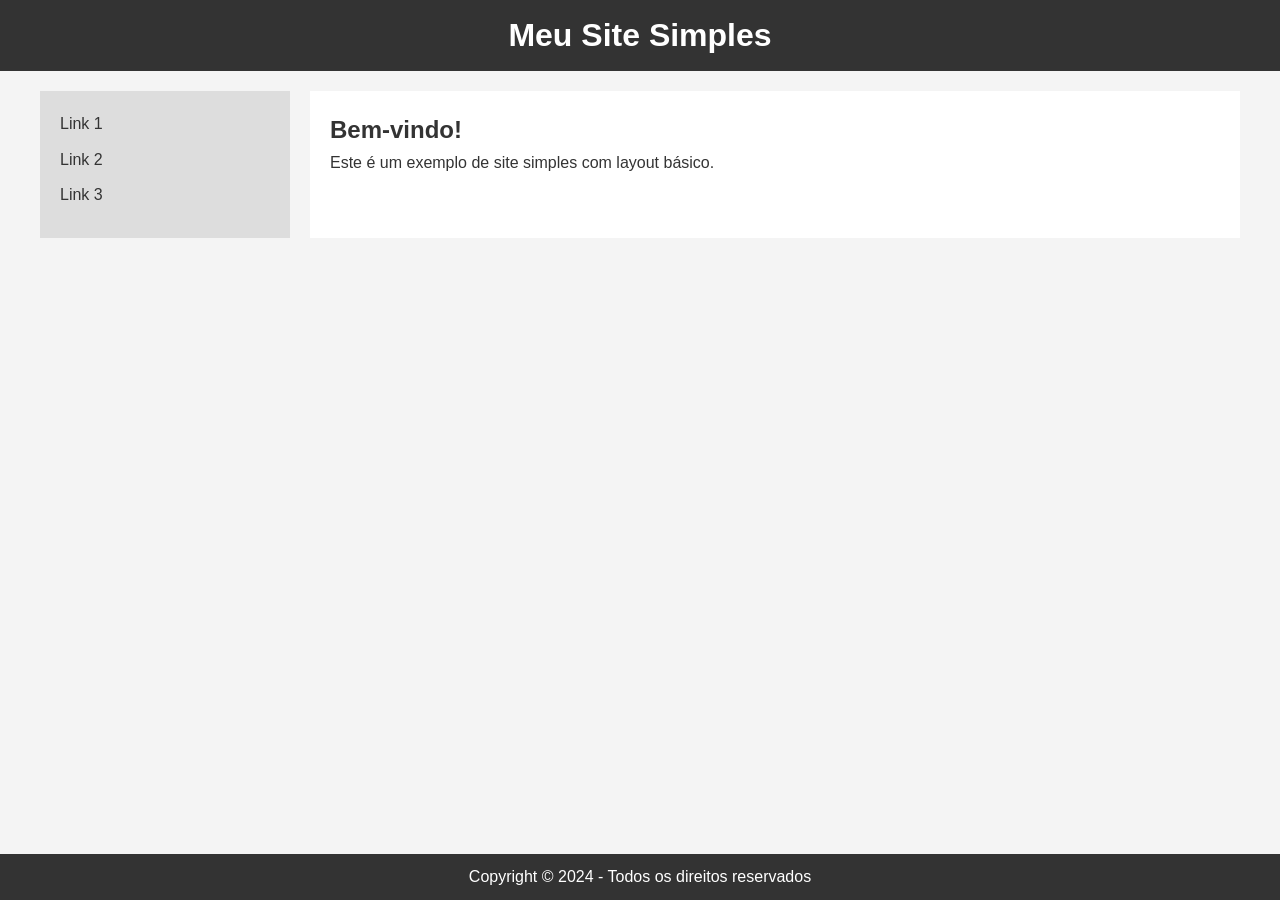
<file: 1_SITE_SIMPLES.md/index.html>
<!DOCTYPE html>
<html lang="pt-BR">
<head>
  <meta charset="UTF-8">
  <meta name="viewport" content="width=device-width, initial-scale=1.0">
  <title>Site Simples</title>
  <link rel="stylesheet" href="style.css">
</head>
<body>

  <!-- Cabeçalho -->
  <header>
    <h1>Meu Site Simples</h1>
  </header>

  <div class="container">
    <!-- Barra lateral -->
    <aside>
      <nav>
        <ul>
          <li><a href="#">Link 1</a></li>
          <li><a href="#">Link 2</a></li>
          <li><a href="#">Link 3</a></li>
        </ul>
      </nav>
    </aside>

    <!-- Conteúdo principal -->
    <main>
      <h2>Bem-vindo!</h2>
      <p>Este é um exemplo de site simples com layout básico.</p>
    </main>
  </div>

  <!-- Rodapé -->
  <footer>
    <p>Copyright &copy; 2024 - Todos os direitos reservados</p>
  </footer>

</body>
</html>
</file>
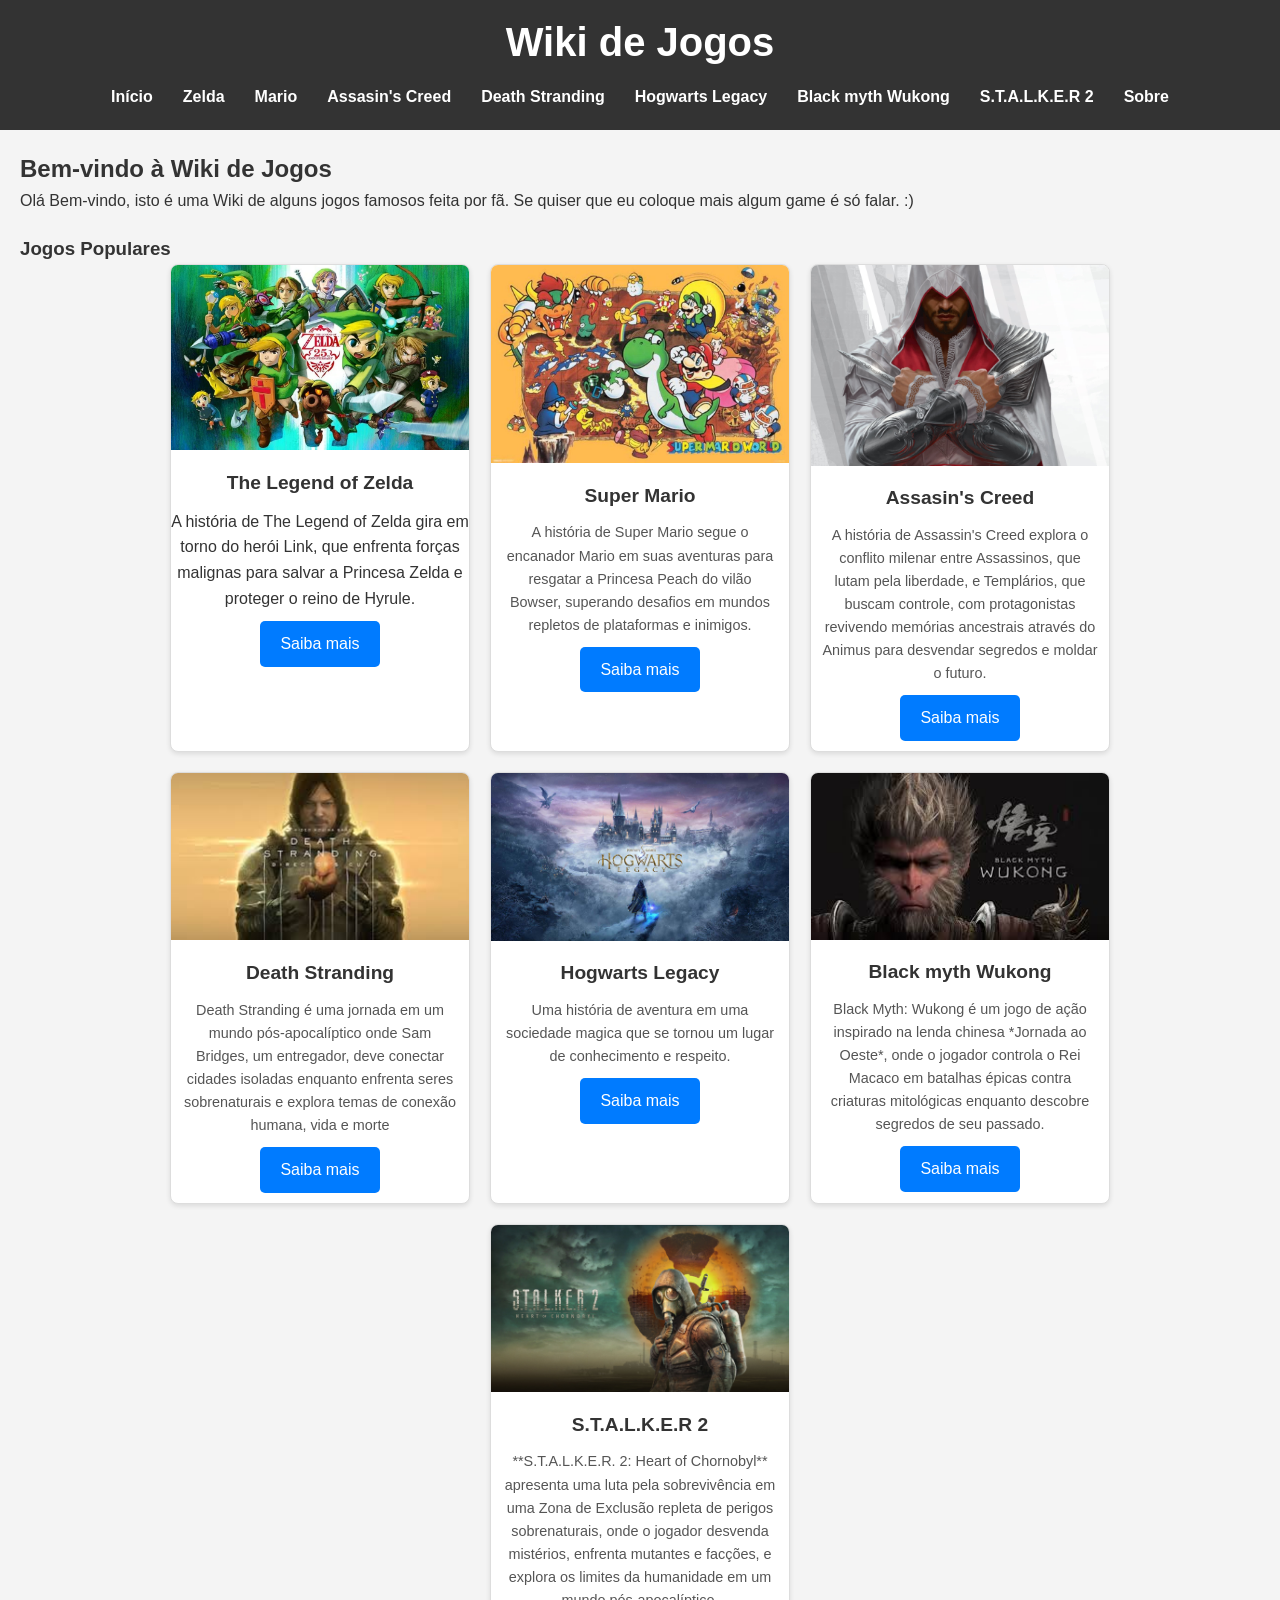
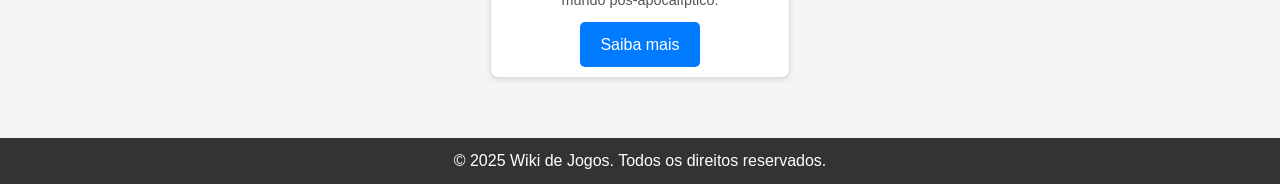
<file: desafio/site de jogos/index.html>
<!DOCTYPE html>
<html lang="pt-br">
<head>
  <meta charset="UTF-8">
  <meta name="viewport" content="width=device-width, initial-scale=1.0">
  <title>Wiki de Jogos</title>
  <link rel="stylesheet" href="style.css">
</head>
<body>
  <header>
    <h1>Wiki de Jogos</h1>
    <nav>
      <ul>
        <li><a href="index.html">Início</a></li>
        <li><a href="zelda.html">Zelda</a></li>
        <li><a href="mario.html">Mario</a></li>
        <li><a href="assasin's creed.html">Assasin's Creed</a></li>
        <li><a href="death stranding.html">Death Stranding</a></li>
        <li><a href="hogwarts legacy.html">Hogwarts Legacy</a></li>
        <li><a href="./black myth wukong.html">Black myth Wukong</a></li>
        <li><a href="./s.t.a.l.k.e.r 2.html">S.T.A.L.K.E.R 2</a></li>        
        <li><a href="#sobre">Sobre</a></li>
      </ul>
    </nav>
  </header>

  <main>
    <section>
      <h2>Bem-vindo à Wiki de Jogos</h2>
      <p>Olá Bem-vindo, isto é uma Wiki de alguns jogos famosos feita por fã. Se quiser que eu coloque mais algum game é só falar. :)</p>
    </section>

    <section>
      <h3>Jogos Populares</h3>
      <div class="grid">
        <div class="card">
          <img src="./2014-09-26-legend-of-zelda-aniversary.webp" alt="Zelda">
          <h4>The Legend of Zelda</h4>
          A história de The Legend of Zelda gira em torno do herói Link, que enfrenta forças malignas para salvar a Princesa Zelda e proteger o reino de Hyrule.
          <a href="zelda.html" class="btn">Saiba mais</a>
        </div>
        <div class="card">
          <img src="./super-mario-world.jpg" alt="Mario">
          <h4>Super Mario</h4>
          <p>A história de Super Mario segue o encanador Mario em suas aventuras para resgatar a Princesa Peach do vilão Bowser, superando desafios em mundos repletos de plataformas e inimigos.</p>
          <a href="mario.html" class="btn">Saiba mais</a>
        </div>
        <div class="card">
            <img src="./vn8FffD02LKgs5Sfhj_1600x1080.jpg" alt="Assasin's Creed">
            <h4>Assasin's Creed</h4>
            <p>A história de Assassin's Creed explora o conflito milenar entre Assassinos, que lutam pela liberdade, e Templários, que buscam controle, com protagonistas revivendo memórias ancestrais através do Animus para desvendar segredos e moldar o futuro.</p>
            <a href="assasin's creed.html" class="btn">Saiba mais</a>
        </div>
        <div class="card">
            <img src="./download.jpg" alt="Death Stranding">
            <h4>Death Stranding</h4>
            <p>Death Stranding é uma jornada em um mundo pós-apocalíptico onde Sam Bridges, um entregador, deve conectar cidades isoladas enquanto enfrenta seres sobrenaturais e explora temas de conexão humana, vida e morte</p>
            <a href="death stranding.html" class="btn">Saiba mais</a>
        </div>
        <div class="card">
            <img src="./slide-07.jpg" alt="Hogwarts Legacy">
            <h4>Hogwarts Legacy</h4>
            <p>Uma história de aventura em uma sociedade magica que se tornou um lugar de conhecimento e respeito.</p>
            <a href="hogwarts legacy.html" class="btn">Saiba mais</a>
        </div>
        <div class="card">
            <img src="./download (1).jpg" alt="Black myth Wukong">
            <h4>Black myth Wukong</h4>
            <p>Black Myth: Wukong é um jogo de ação inspirado na lenda chinesa *Jornada ao Oeste*, onde o jogador controla o Rei Macaco em batalhas épicas contra criaturas mitológicas enquanto descobre segredos de seu passado.</p>
            <a href="./black myth wukong.html" class="btn">Saiba mais</a>
        </div>
        <div class="card">
            <img src="./EGS_STALKER2HeartofChornobyl_GSCGameWorld_S1_2560x1440-62f2f7def1bae0e3255e49fc7177adaf.jpg" alt="S.T.A.L.K.E.R 2">
            <h4>S.T.A.L.K.E.R 2</h4>
            <p>**S.T.A.L.K.E.R. 2: Heart of Chornobyl** apresenta uma luta pela sobrevivência em uma Zona de Exclusão repleta de perigos sobrenaturais, onde o jogador desvenda mistérios, enfrenta mutantes e facções, e explora os limites da humanidade em um mundo pós-apocalíptico.</p>
            <a href="./s.t.a.l.k.e.r 2.html" class="btn">Saiba mais</a>
        </div>
      </div>
    </section>
  </main>

  <footer id="sobre">
    <p>© 2025 Wiki de Jogos. Todos os direitos reservados.</p>
  </footer>
</body>
</html>
</file>
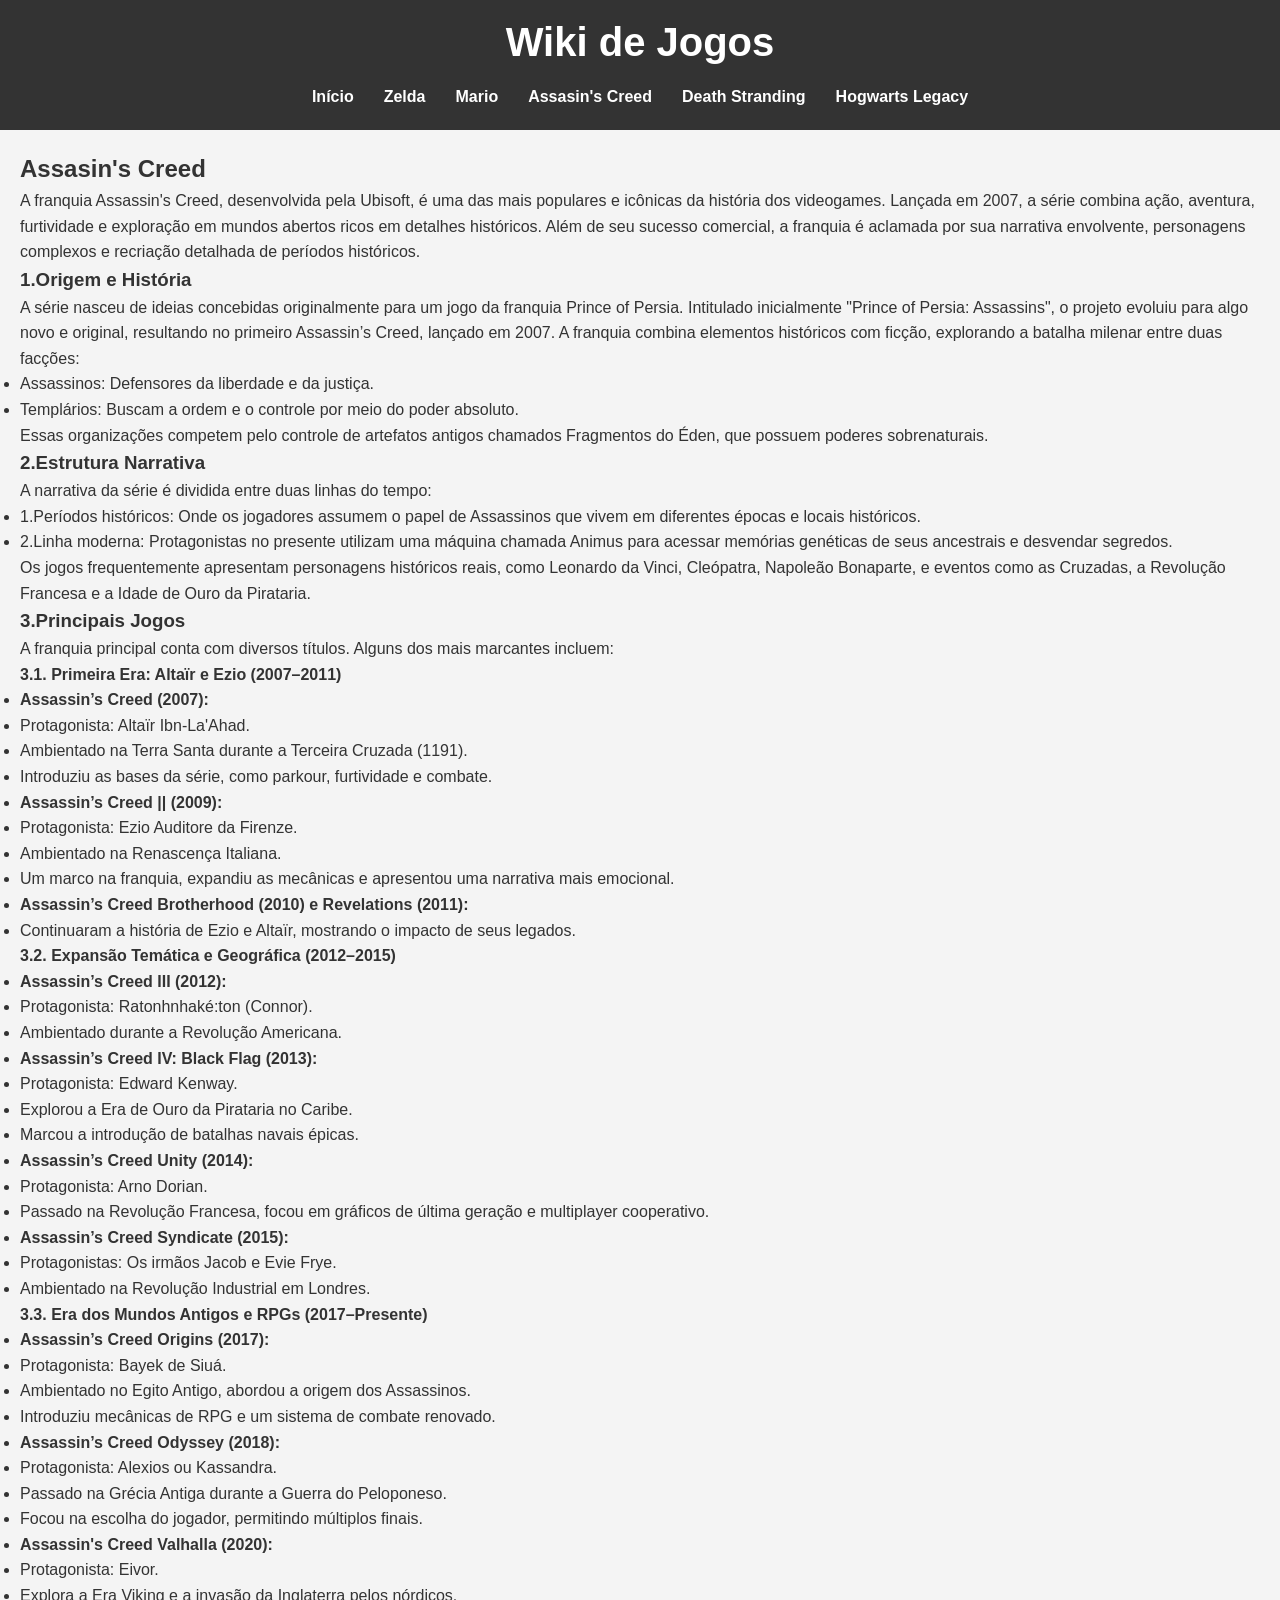
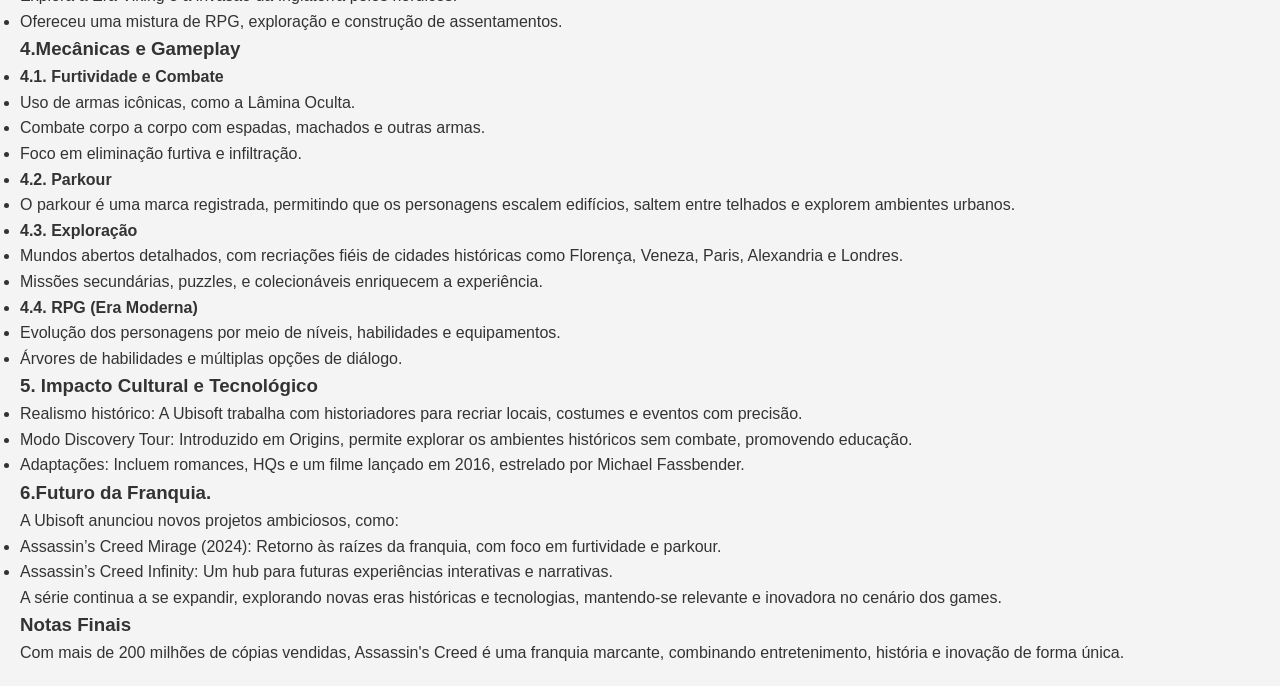
<file: desafio/site de jogos/assasin's creed.html>
<!DOCTYPE html>
<html lang="pt-br">
<head>
  <meta charset="UTF-8">
  <meta name="viewport" content="width=device-width, initial-scale=1.0">
  <title>Assasin's Creed</title>
  <link rel="stylesheet" href="style.css">
</head>
<body>
  <header>
    <h1>Wiki de Jogos</h1>
    <nav>
      <ul>
        <li><a href="index.html">Início</a></li>
        <li><a href="zelda.html">Zelda</a></li>
        <li><a href="mario.html">Mario</a></li>
        <li><a href="assasin's creed.html">Assasin's Creed</a></li>
        <li><a href="death stranding.html">Death Stranding</a></li>
        <li><a href="hogwarts legacy.html">Hogwarts Legacy</a></li>
      </ul>
    </nav>
  </header>

  <main>
    <h2>Assasin's Creed</h2>
    <p>
        A franquia Assassin's Creed, desenvolvida pela Ubisoft, é uma das mais populares e icônicas da história dos videogames. Lançada em 2007, a série combina ação, aventura, furtividade e exploração em mundos abertos ricos em detalhes históricos. Além de seu sucesso comercial, a franquia é aclamada por sua narrativa envolvente, personagens complexos e recriação detalhada de períodos históricos.</p>
        <ul>
            <h3>1.Origem e História</h3>
            <p>A série nasceu de ideias concebidas originalmente para um jogo da franquia Prince of Persia. Intitulado inicialmente "Prince of Persia: Assassins", o projeto evoluiu para algo novo e original, resultando no primeiro Assassin’s Creed, lançado em 2007.

                A franquia combina elementos históricos com ficção, explorando a batalha milenar entre duas facções:</p>
                <li>Assassinos: Defensores da liberdade e da justiça.</li>
                <li>Templários: Buscam a ordem e o controle por meio do poder absoluto.</li>
                <p>Essas organizações competem pelo controle de artefatos antigos chamados Fragmentos do Éden, que possuem poderes sobrenaturais.</p>
        </ul>
        <h3>2.Estrutura Narrativa</h3>
        <p>A narrativa da série é dividida entre duas linhas do tempo:</p>
        <ul>
            <li>1.Períodos históricos: Onde os jogadores assumem o papel de Assassinos que vivem em diferentes épocas e locais históricos.</li>
            <li>2.Linha moderna: Protagonistas no presente utilizam uma máquina chamada Animus para acessar memórias genéticas de seus ancestrais e desvendar segredos.</li>
            <p>Os jogos frequentemente apresentam personagens históricos reais, como Leonardo da Vinci, Cleópatra, Napoleão Bonaparte, e eventos como as Cruzadas, a Revolução Francesa e a Idade de Ouro da Pirataria.</p>
        </ul>
        <h3>3.Principais Jogos</h3>
        <p>A franquia principal conta com diversos títulos. Alguns dos mais marcantes incluem:</p>
        <strong>3.1. Primeira Era: Altaïr e Ezio (2007–2011)</strong>
        <ul>
          <li><strong>Assassin’s Creed (2007):</strong></li>
            <li>Protagonista: Altaïr Ibn-La'Ahad.</li>
            <li>Ambientado na Terra Santa durante a Terceira Cruzada (1191).</li>
            <li>Introduziu as bases da série, como parkour, furtividade e combate.</li>
            <li><strong>Assassin’s Creed || (2009):</strong></li>
            <li>Protagonista: Ezio Auditore da Firenze.</li>
            <li>Ambientado na Renascença Italiana.</li>
            <li>Um marco na franquia, expandiu as mecânicas e apresentou uma narrativa mais emocional.</li>
            <li><strong>Assassin’s Creed Brotherhood (2010) e Revelations (2011):</strong></li>
            <li>Continuaram a história de Ezio e Altaïr, mostrando o impacto de seus legados.</li>
          <strong>3.2. Expansão Temática e Geográfica (2012–2015)</strong>
          <li><strong>Assassin’s Creed III (2012):</strong></li>
          <li>Protagonista: Ratonhnhaké:ton (Connor).</li>
          <li>Ambientado durante a Revolução Americana.</li>
          <li><strong>Assassin’s Creed IV: Black Flag (2013):</strong></li>
          <li>Protagonista: Edward Kenway.</li>
          <li>Explorou a Era de Ouro da Pirataria no Caribe.</li>
          <li>Marcou a introdução de batalhas navais épicas.</li>
          <li><strong>Assassin’s Creed Unity (2014):</strong></li>
          <li>Protagonista: Arno Dorian.</li>
          <li>Passado na Revolução Francesa, focou em gráficos de última geração e multiplayer cooperativo.</li>
          <li><strong>Assassin’s Creed Syndicate (2015):</strong></li>
          <li>Protagonistas: Os irmãos Jacob e Evie Frye.</li>
          <li>Ambientado na Revolução Industrial em Londres.</li>
        </ul>
            <strong>3.3. Era dos Mundos Antigos e RPGs (2017–Presente)</strong>
          <ul>
            <li><strong>Assassin’s Creed Origins (2017):</strong></li>
            <li>Protagonista: Bayek de Siuá.</li>
            <li>Ambientado no Egito Antigo, abordou a origem dos Assassinos.</li>
            <li>Introduziu mecânicas de RPG e um sistema de combate renovado.</li>
            <li><strong>Assassin’s Creed Odyssey (2018):</strong></li>
            <li>Protagonista: Alexios ou Kassandra.</li>
            <li>Passado na Grécia Antiga durante a Guerra do Peloponeso.</li>
            <li>Focou na escolha do jogador, permitindo múltiplos finais.</li>
            <li><strong>Assassin's Creed Valhalla (2020):</strong></li>
            <li>Protagonista: Eivor.</li>
            <li>Explora a Era Viking e a invasão da Inglaterra pelos nórdicos.</li>
            <li>Ofereceu uma mistura de RPG, exploração e construção de assentamentos.</li>
          </ul>
          <h3>4.Mecânicas e Gameplay</h3>
          <ul>
            <li><strong>4.1. Furtividade e Combate</strong></li>
            <li>Uso de armas icônicas, como a Lâmina Oculta.</li>
            <li>Combate corpo a corpo com espadas, machados e outras armas.</li>
            <li>Foco em eliminação furtiva e infiltração.</li>
            <li><strong>4.2. Parkour</strong></li>
            <li>O parkour é uma marca registrada, permitindo que os personagens escalem edifícios, saltem entre telhados e explorem ambientes urbanos.</li>
            <li><strong>4.3. Exploração</strong></li>
            <li>Mundos abertos detalhados, com recriações fiéis de cidades históricas como Florença, Veneza, Paris, Alexandria e Londres.</li>
            <li>Missões secundárias, puzzles, e colecionáveis enriquecem a experiência.</li>
            <li><strong>4.4. RPG (Era Moderna)</strong></li>
            <li>Evolução dos personagens por meio de níveis, habilidades e equipamentos.</li>
            <li>Árvores de habilidades e múltiplas opções de diálogo.</li>
          </ul>
          <h3>5. Impacto Cultural e Tecnológico</h3>
          <ul>
            <li>Realismo histórico: A Ubisoft trabalha com historiadores para recriar locais, costumes e eventos com precisão.</li>
            <li>Modo Discovery Tour: Introduzido em Origins, permite explorar os ambientes históricos sem combate, promovendo educação.</li>
            <li>Adaptações: Incluem romances, HQs e um filme lançado em 2016, estrelado por Michael Fassbender.</li>
          </ul>
          <h3>6.Futuro da Franquia.</h3>
          <p>A Ubisoft anunciou novos projetos ambiciosos, como:</p>
          <ul>
            <li>Assassin’s Creed Mirage (2024): Retorno às raízes da franquia, com foco em furtividade e parkour.</li>
            <li>Assassin’s Creed Infinity: Um hub para futuras experiências interativas e narrativas.</li>
          </ul>
          <p>A série continua a se expandir, explorando novas eras históricas e tecnologias, mantendo-se relevante e inovadora no cenário dos games.</p>
          <h3>Notas Finais</h3>
          <p>Com mais de 200 milhões de cópias vendidas, Assassin's Creed é uma franquia marcante, combinando entretenimento, história e inovação de forma única.</p>
  </main>
</file>
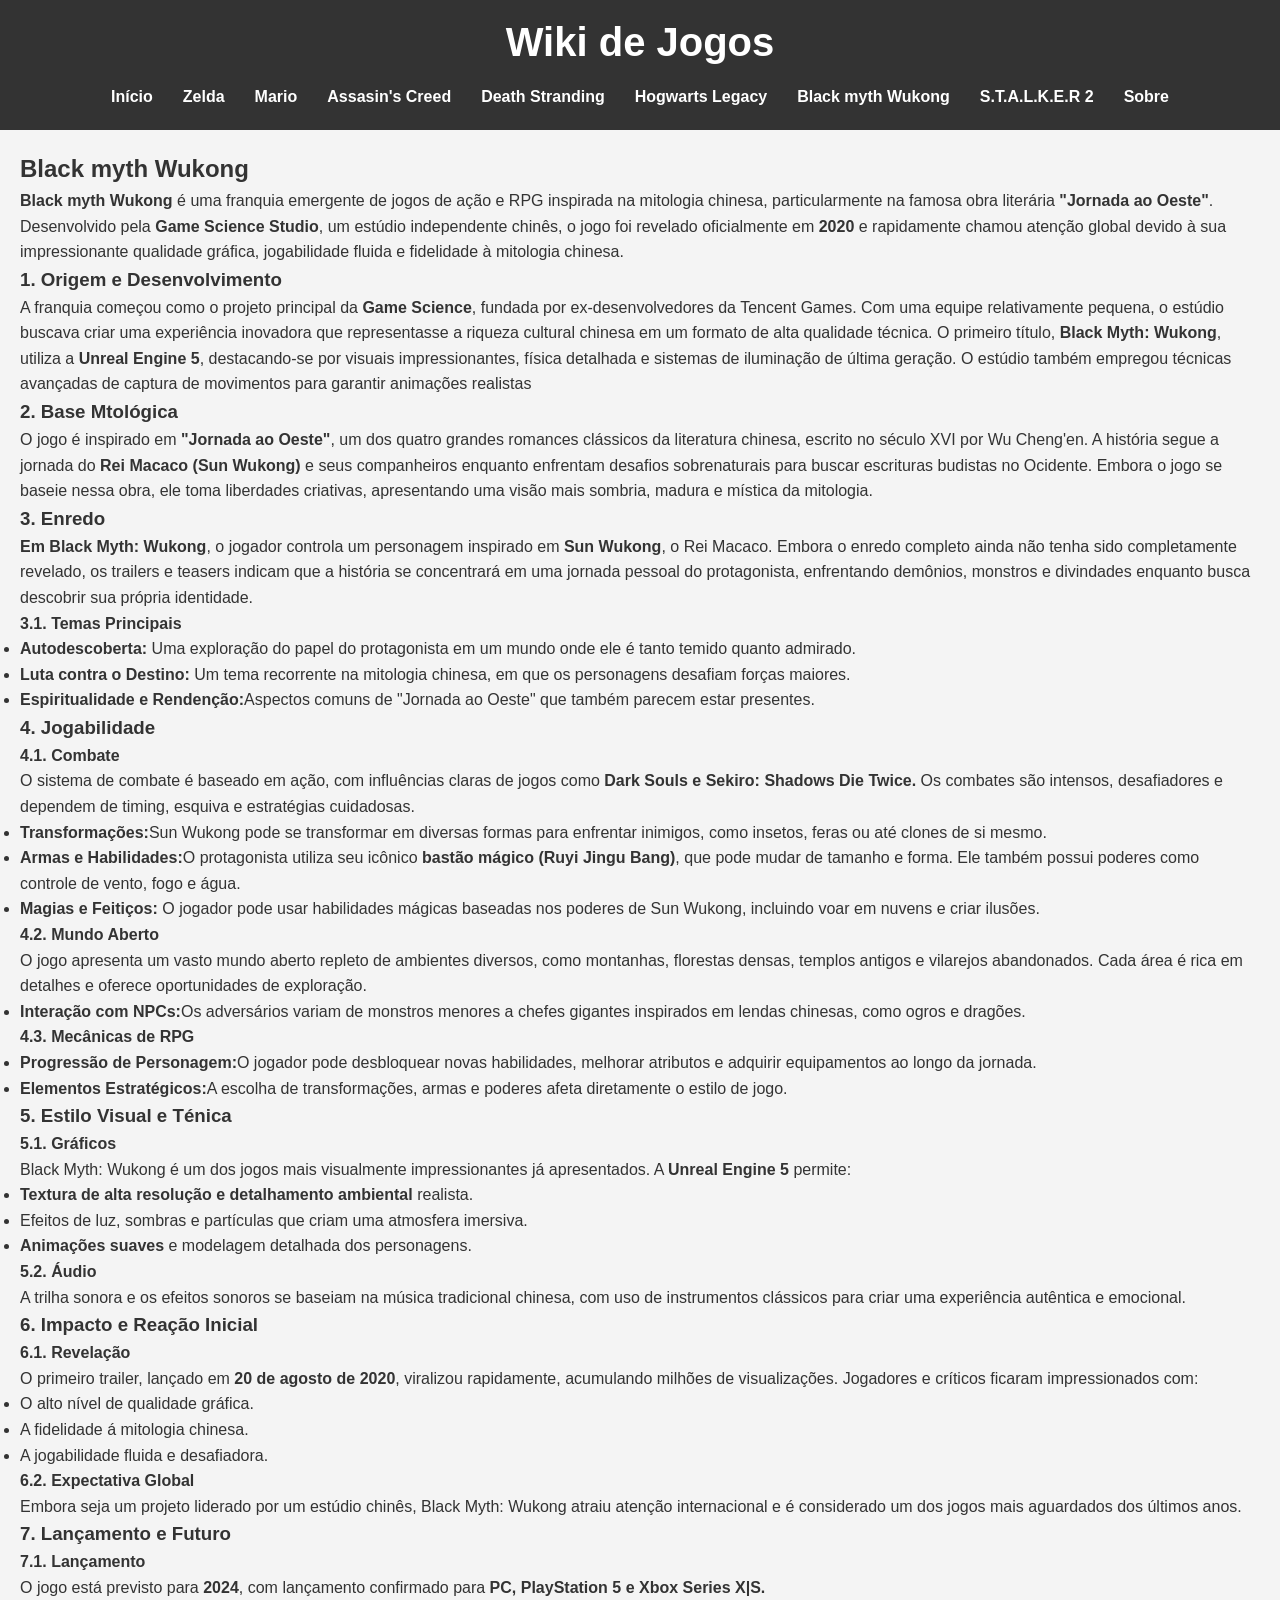
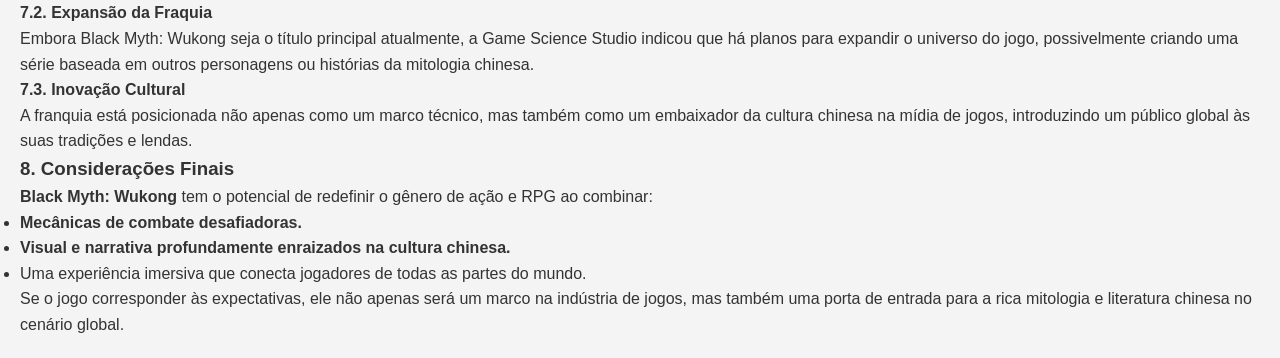
<file: desafio/site de jogos/black myth wukong.html>
<!DOCTYPE html>
<html lang="pt-br">
<head>
  <meta charset="UTF-8">
  <meta name="viewport" content="width=device-width, initial-scale=1.0">
  <title>Black myth Wukong</title>
  <link rel="stylesheet" href="style.css">
</head>
<body>
  <header>
    <h1>Wiki de Jogos</h1>
    <nav>
      <ul>
        <li><a href="index.html">Início</a></li>
        <li><a href="zelda.html">Zelda</a></li>
        <li><a href="mario.html">Mario</a></li>
        <li><a href="assasin's creed.html">Assasin's Creed</a></li>
        <li><a href="death stranding.html">Death Stranding</a></li>
        <li><a href="hogwarts legacy.html">Hogwarts Legacy</a></li>
        <li><a href="./black myth wukong.html">Black myth Wukong</a></li>
        <li><a href="./s.t.a.l.k.e.r 2.html">S.T.A.L.K.E.R 2</a></li>        
        <li><a href="#sobre">Sobre</a></li>
      </ul>
    </nav>
  </header>

  <main>
    <h2><strong>Black myth Wukong</strong></h2>

    <p><strong>Black myth Wukong</strong> é uma franquia emergente de jogos de ação e RPG inspirada na mitologia chinesa, particularmente na famosa obra literária <strong>"Jornada ao Oeste"</strong>. Desenvolvido pela <strong>Game Science Studio</strong>, um estúdio independente chinês, o jogo foi revelado oficialmente em <strong>2020</strong> e rapidamente chamou atenção global devido à sua impressionante qualidade gráfica, jogabilidade fluida e fidelidade à mitologia chinesa.</p>

    <h3><strong>1. Origem e Desenvolvimento</strong></h3>
    <p>A franquia começou como o projeto principal da <strong>Game Science</strong>, fundada por ex-desenvolvedores da Tencent Games. Com uma equipe relativamente pequena, o estúdio buscava criar uma experiência inovadora que representasse a riqueza cultural chinesa em um formato de alta qualidade técnica.

        O primeiro título, <strong>Black Myth: Wukong</strong>, utiliza a <strong>Unreal Engine 5</strong>, destacando-se por visuais impressionantes, física detalhada e sistemas de iluminação de última geração. O estúdio também empregou técnicas avançadas de captura de movimentos para garantir animações realistas</p>

        <h3><strong>2. Base Mtológica</strong></h3>
        <p>O jogo é inspirado em <strong>"Jornada ao Oeste"</strong>, um dos quatro grandes romances clássicos da literatura chinesa, escrito no século XVI por Wu Cheng'en. A história segue a jornada do <strong>Rei Macaco (Sun Wukong)</strong> e seus companheiros enquanto enfrentam desafios sobrenaturais para buscar escrituras budistas no Ocidente.

            Embora o jogo se baseie nessa obra, ele toma liberdades criativas, apresentando uma visão mais sombria, madura e mística da mitologia.</p>

                <h3><strong>3. Enredo</strong></h3>
                <p><strong>Em Black Myth: Wukong</strong>, o jogador controla um personagem inspirado em <strong>Sun Wukong</strong>, o Rei Macaco. Embora o enredo completo ainda não tenha sido completamente revelado, os trailers e teasers indicam que a história se concentrará em uma jornada pessoal do protagonista, enfrentando demônios, monstros e divindades enquanto busca descobrir sua própria identidade.</p>

                <strong>3.1. Temas Principais</strong>
                <ul>
                    <li><strong>Autodescoberta:</strong> Uma exploração do papel do protagonista em um mundo onde ele é tanto temido quanto admirado.</li>
                    <li><strong>Luta contra o Destino:</strong> Um tema recorrente na mitologia chinesa, em que os personagens desafiam forças maiores.</li>
                    <li><strong>Espiritualidade e Rendenção:</strong>Aspectos comuns de "Jornada ao Oeste" que também parecem estar presentes.</li>
                </ul>

                <h3><strong>4. Jogabilidade</strong></h3>
                
                <strong>4.1. Combate</strong>
                <p>O sistema de combate é baseado em ação, com influências claras de jogos como <strong>Dark Souls e Sekiro: Shadows Die Twice.</strong> Os combates são intensos, desafiadores e dependem de timing, esquiva e estratégias cuidadosas.</p>

                <ul>
                    <li><strong>Transformações:</strong>Sun Wukong pode se transformar em diversas formas para enfrentar inimigos, como insetos, feras ou até clones de si mesmo.</li>
                    <li><strong>Armas e Habilidades:</strong>O protagonista utiliza seu icônico <strong>bastão mágico (Ruyi Jingu Bang)</strong>, que pode mudar de tamanho e forma. Ele também possui poderes como controle de vento, fogo e água.</li>
                    <li><strong>Magias e Feitiços:</strong> O jogador pode usar habilidades mágicas baseadas nos poderes de Sun Wukong, incluindo voar em nuvens e criar ilusões.</li>
                </ul>

                <strong>4.2. Mundo Aberto</strong>
                <p>O jogo apresenta um vasto mundo aberto repleto de ambientes diversos, como montanhas, florestas densas, templos antigos e vilarejos abandonados. Cada área é rica em detalhes e oferece oportunidades de exploração.</p>

                <ul>
                  <li><strong>Interação com NPCs:</strong>Os adversários variam de monstros menores a chefes gigantes inspirados em lendas chinesas, como ogros e dragões.</li>
                </ul>

                <strong>4.3. Mecânicas de RPG</strong>

                <ul>
                  <li><strong>Progressão de Personagem:</strong>O jogador pode desbloquear novas habilidades, melhorar atributos e adquirir equipamentos ao longo da jornada.</li>
                  <li><strong>Elementos Estratégicos:</strong>A escolha de transformações, armas e poderes afeta diretamente o estilo de jogo.</li>
                </ul>

                <h3><strong>5. Estilo Visual e Ténica</strong></h3>

                <strong>5.1. Gráficos</strong>
                <p>Black Myth: Wukong é um dos jogos mais visualmente impressionantes já apresentados. A <strong>Unreal Engine 5</strong> permite:</p>

                <ul>
                  <li><strong>Textura de alta resolução e detalhamento ambiental</strong> realista.</li>
                  <li>Efeitos de luz, sombras e partículas que criam uma atmosfera imersiva.</li>
                  <li><strong>Animações suaves</strong> e modelagem detalhada dos personagens.</li>
                </ul>

                <strong>5.2. Áudio</strong>
                <p>A trilha sonora e os efeitos sonoros se baseiam na música tradicional chinesa, com uso de instrumentos clássicos para criar uma experiência autêntica e emocional.</p>

                <h3><strong>6. Impacto e Reação Inicial</strong></h3>

                <strong>6.1. Revelação</strong>
                <p>O primeiro trailer, lançado em <strong>20 de agosto de 2020</strong>, viralizou rapidamente, acumulando milhões de visualizações. Jogadores e críticos ficaram impressionados com:</p>

                <ul>
                  <li>O alto nível de qualidade gráfica.</li>
                  <li>A fidelidade á mitologia chinesa.</li>
                  <li>A jogabilidade fluida e desafiadora.</li>
                </ul>

                <strong>6.2. Expectativa Global</strong>
                <p>Embora seja um projeto liderado por um estúdio chinês, Black Myth: Wukong atraiu atenção internacional e é considerado um dos jogos mais aguardados dos últimos anos.</p>

                <h3><strong>7. Lançamento e Futuro</strong></h3>

                <strong>7.1. Lançamento</strong>
                <p>O jogo está previsto para <strong>2024</strong>, com lançamento confirmado para <strong>PC, PlayStation 5 e Xbox Series X|S.</strong></p>

                <strong>7.2. Expansão da Fraquia</strong>
                <p>Embora Black Myth: Wukong seja o título principal atualmente, a Game Science Studio indicou que há planos para expandir o universo do jogo, possivelmente criando uma série baseada em outros personagens ou histórias da mitologia chinesa.</p>

                <strong>7.3. Inovação Cultural</strong>
                <p>A franquia está posicionada não apenas como um marco técnico, mas também como um embaixador da cultura chinesa na mídia de jogos, introduzindo um público global às suas tradições e lendas.</p>


                <h3><strong>8. Considerações Finais</strong></h3>
                <p><strong>Black Myth: Wukong</strong> tem o potencial de redefinir o gênero de ação e RPG ao combinar:</p>
                <ul>
                  <li><strong>Mecânicas de combate desafiadoras.</strong></li>
                  <li><strong>Visual e narrativa profundamente enraizados na cultura chinesa.</strong></li>
                  <li>Uma experiência imersiva que conecta jogadores de todas as partes do mundo.</li>
                </ul>
                <p>Se o jogo corresponder às expectativas, ele não apenas será um marco na indústria de jogos, mas também uma porta de entrada para a rica mitologia e literatura chinesa no cenário global.</p>
  </main>
</file>
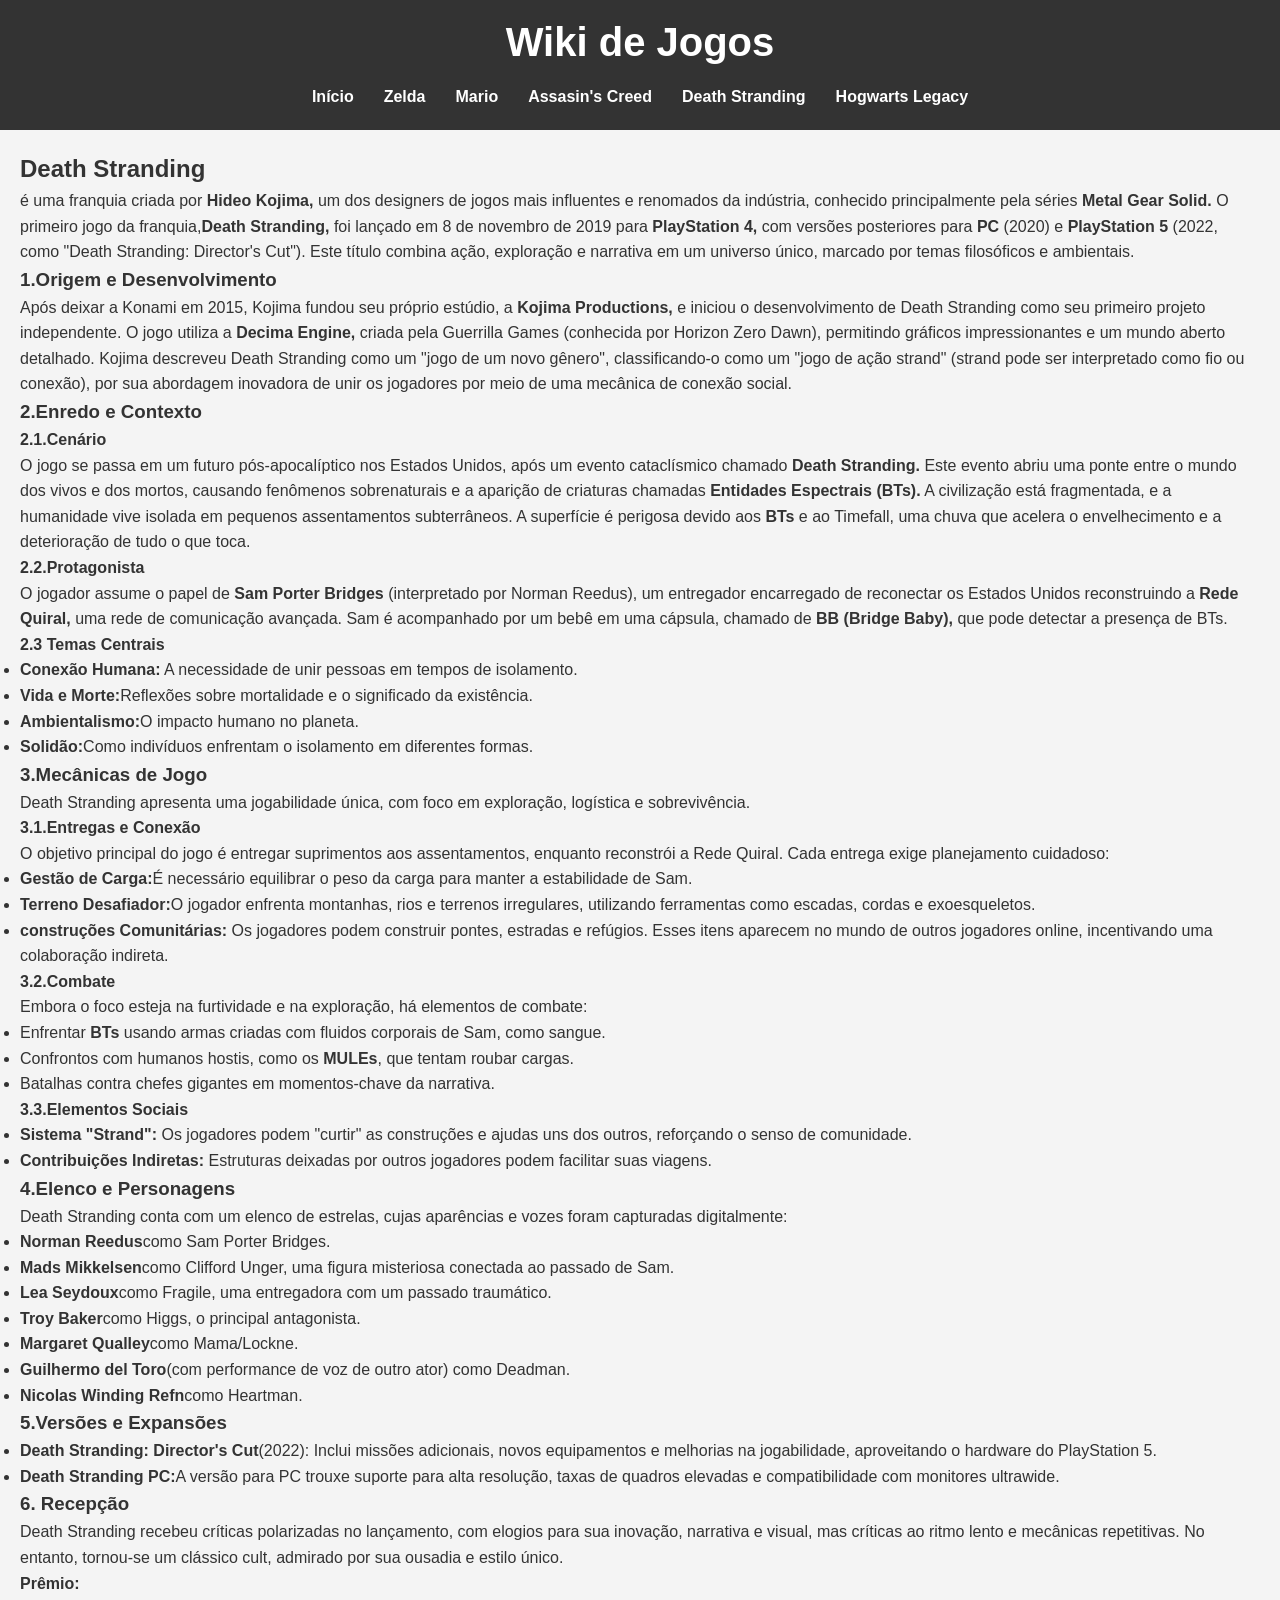
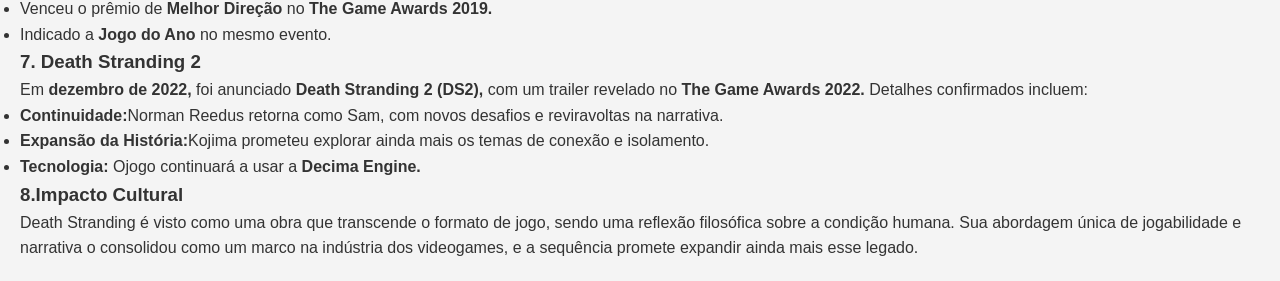
<file: desafio/site de jogos/death stranding.html>
<!DOCTYPE html>
<html lang="pt-br">
<head>
  <meta charset="UTF-8">
  <meta name="viewport" content="width=device-width, initial-scale=1.0">
  <title>Death Stranding</title>
  <link rel="stylesheet" href="style.css">
</head>
<body>
  <header>
    <h1>Wiki de Jogos</h1>
    <nav>
      <ul>
        <li><a href="index.html">Início</a></li>
        <li><a href="zelda.html">Zelda</a></li>
        <li><a href="mario.html">Mario</a></li>
        <li><a href="assasin's creed.html">Assasin's Creed</a></li>
        <li><a href="death stranding.html">Death Stranding</a></li>
        <li><a href="hogwarts legacy.html">Hogwarts Legacy</a></li>
      </ul>
    </nav>
  </header>

  <main>
    <h2><strong>Death Stranding</strong></h2>
    <p>é uma franquia criada por <strong>Hideo Kojima,</strong> um dos designers de jogos mais influentes e renomados da indústria, conhecido principalmente pela séries <strong>Metal Gear Solid. </strong>O primeiro jogo da franquia,<strong>Death Stranding,</strong> foi lançado em 8 de novembro de 2019 para <strong>PlayStation 4,</strong> com versões posteriores para <strong>PC</strong> (2020) e <strong>PlayStation 5 </strong>(2022, como "Death Stranding: Director's Cut"). Este título combina ação, exploração e narrativa em um universo único, marcado por temas filosóficos e ambientais.</p>
    <h3><strong>1.Origem e Desenvolvimento</strong></h3>
    <p>Após deixar a Konami em 2015, Kojima fundou seu próprio estúdio, a <strong>Kojima Productions,</strong> e iniciou o desenvolvimento de Death Stranding como seu primeiro projeto independente. O jogo utiliza a <strong>Decima Engine,</strong> criada pela Guerrilla Games (conhecida por Horizon Zero Dawn), permitindo gráficos impressionantes e um mundo aberto detalhado.

        Kojima descreveu Death Stranding como um "jogo de um novo gênero", classificando-o como um "jogo de ação strand" (strand pode ser interpretado como fio ou conexão), por sua abordagem inovadora de unir os jogadores por meio de uma mecânica de conexão social.</p>
        <h3><strong>2.Enredo e Contexto</strong></h3>
        <strong>2.1.Cenário</strong>
        <p>O jogo se passa em um futuro pós-apocalíptico nos Estados Unidos, após um evento cataclísmico chamado <strong>Death Stranding.</strong> Este evento abriu uma ponte entre o mundo dos vivos e dos mortos, causando fenômenos sobrenaturais e a aparição de criaturas chamadas <strong>Entidades Espectrais (BTs).</strong>

            A civilização está fragmentada, e a humanidade vive isolada em pequenos assentamentos subterrâneos. A superfície é perigosa devido aos <strong>BTs</strong> e ao Timefall, uma chuva que acelera o envelhecimento e a deterioração de tudo o que toca.</p>
            <strong>2.2.Protagonista</strong>
            <p>O jogador assume o papel de <strong>Sam Porter Bridges</strong> (interpretado por Norman Reedus), um entregador encarregado de reconectar os Estados Unidos reconstruindo a <strong>Rede Quiral,</strong> uma rede de comunicação avançada. Sam é acompanhado por um bebê em uma cápsula, chamado de <strong>BB (Bridge Baby),</strong> que pode detectar a presença de BTs.</p>
            <strong>2.3 Temas Centrais</strong>
            <ul>
                <li><strong>Conexão Humana:</strong> A necessidade de unir pessoas em tempos de isolamento.</li>
                <li><strong>Vida e Morte:</strong>Reflexões sobre mortalidade e o significado da existência.</li>
                <li><strong>Ambientalismo:</strong>O impacto humano no planeta.</li>
                <li><strong>Solidão:</strong>Como indivíduos enfrentam o isolamento em diferentes formas.</li>
            </ul>
            <h3><strong>3.Mecânicas de Jogo</strong></h3>
            <p>Death Stranding apresenta uma jogabilidade única, com foco em exploração, logística e sobrevivência.</p>
            <strong>3.1.Entregas e Conexão</strong>
            <p>O objetivo principal do jogo é entregar suprimentos aos assentamentos, enquanto reconstrói a Rede Quiral. Cada entrega exige planejamento cuidadoso:</p>
            <ul>
                <li><strong>Gestão de Carga:</strong>É necessário equilibrar o peso da carga para manter a estabilidade de Sam.</li>
                <li><strong>Terreno Desafiador:</strong>O jogador enfrenta montanhas, rios e terrenos irregulares, utilizando ferramentas como escadas, cordas e exoesqueletos.</li>
                <li><strong>construções Comunitárias:</strong> Os jogadores podem construir pontes, estradas e refúgios. Esses itens aparecem no mundo de outros jogadores online, incentivando uma colaboração indireta.</li>
            </ul>
            <strong>3.2.Combate</strong>
            <p>Embora o foco esteja na furtividade e na exploração, há elementos de combate:</p>
            <ul>
                <li>Enfrentar <strong>BTs</strong> usando armas criadas com fluidos corporais de Sam, como sangue.</li>
                <li>Confrontos com humanos hostis, como os <strong>MULEs</strong>, que tentam roubar cargas.</li>
                <li>Batalhas contra chefes gigantes em momentos-chave da narrativa.</li>
            </ul>
            <strong>3.3.Elementos Sociais</strong>
            <ul>
                <li><strong>Sistema "Strand": </strong>Os jogadores podem "curtir" as construções e ajudas uns dos outros, reforçando o senso de comunidade.</li>
                <li><strong>Contribuições Indiretas: </strong> Estruturas deixadas por outros jogadores podem facilitar suas viagens.</li>
            </ul>
            <h3><strong>4.Elenco e Personagens</strong></h3>
            <p>Death Stranding conta com um elenco de estrelas, cujas aparências e vozes foram capturadas digitalmente:</p>
            <ul>
                <li><strong>Norman Reedus</strong>como Sam Porter Bridges.</li>
                <li><strong>Mads Mikkelsen</strong>como Clifford Unger, uma figura misteriosa conectada ao passado de Sam.</li>
                <li><strong>Lea Seydoux</strong>como Fragile, uma entregadora com um passado traumático.</li>
                <li><strong>Troy Baker</strong>como Higgs, o principal antagonista.</li>
                <li><strong>Margaret Qualley</strong>como Mama/Lockne.</li>
                <li><strong>Guilhermo del Toro</strong>(com performance de voz de outro ator) como Deadman.</li>
                <li><strong>Nicolas Winding Refn</strong>como Heartman.</li>
            </ul>
            <h3><strong>5.Versões e Expansões</strong></h3>
            <ul>
                <li><strong>Death Stranding: Director's Cut</strong>(2022): Inclui missões adicionais, novos equipamentos e melhorias na jogabilidade, aproveitando o hardware do PlayStation 5.</li>
                <li><strong>Death Stranding PC:</strong>A versão para PC trouxe suporte para alta resolução, taxas de quadros elevadas e compatibilidade com monitores ultrawide.</li>
            </ul>
            <h3><strong>6. Recepção</strong></h3>
            <p>Death Stranding recebeu críticas polarizadas no lançamento, com elogios para sua inovação, narrativa e visual, mas críticas ao ritmo lento e mecânicas repetitivas. No entanto, tornou-se um clássico cult, admirado por sua ousadia e estilo único.</p>
            <strong>Prêmio:</strong>
            <ul>
                <li>Venceu o prêmio de <strong>Melhor Direção</strong> no <strong>The Game Awards 2019.</strong></li>
                <li>Indicado a <strong>Jogo do Ano</strong> no mesmo evento.</li>
            </ul>
            <h3><strong>7. Death Stranding 2</strong></h3>
            <p>Em <strong>dezembro de 2022,</strong> foi anunciado <strong>Death Stranding 2 (DS2),</strong> com um trailer revelado no <strong>The Game Awards 2022.</strong> Detalhes confirmados incluem:</p>
            <ul>
                <li><strong>Continuidade:</strong>Norman Reedus retorna como Sam, com novos desafios e reviravoltas na narrativa.</li>
                <li><strong>Expansão da História:</strong>Kojima prometeu explorar ainda mais os temas de conexão e isolamento.</li>
                <li><strong>Tecnologia:</strong> Ojogo continuará a usar a <Strong>Decima Engine.</Strong></li>
            </ul>
            <h3><strong>8.Impacto Cultural</strong></h3>
            <p>Death Stranding é visto como uma obra que transcende o formato de jogo, sendo uma reflexão filosófica sobre a condição humana. Sua abordagem única de jogabilidade e narrativa o consolidou como um marco na indústria dos videogames, e a sequência promete expandir ainda mais esse legado.</p>
  </main>
</file>
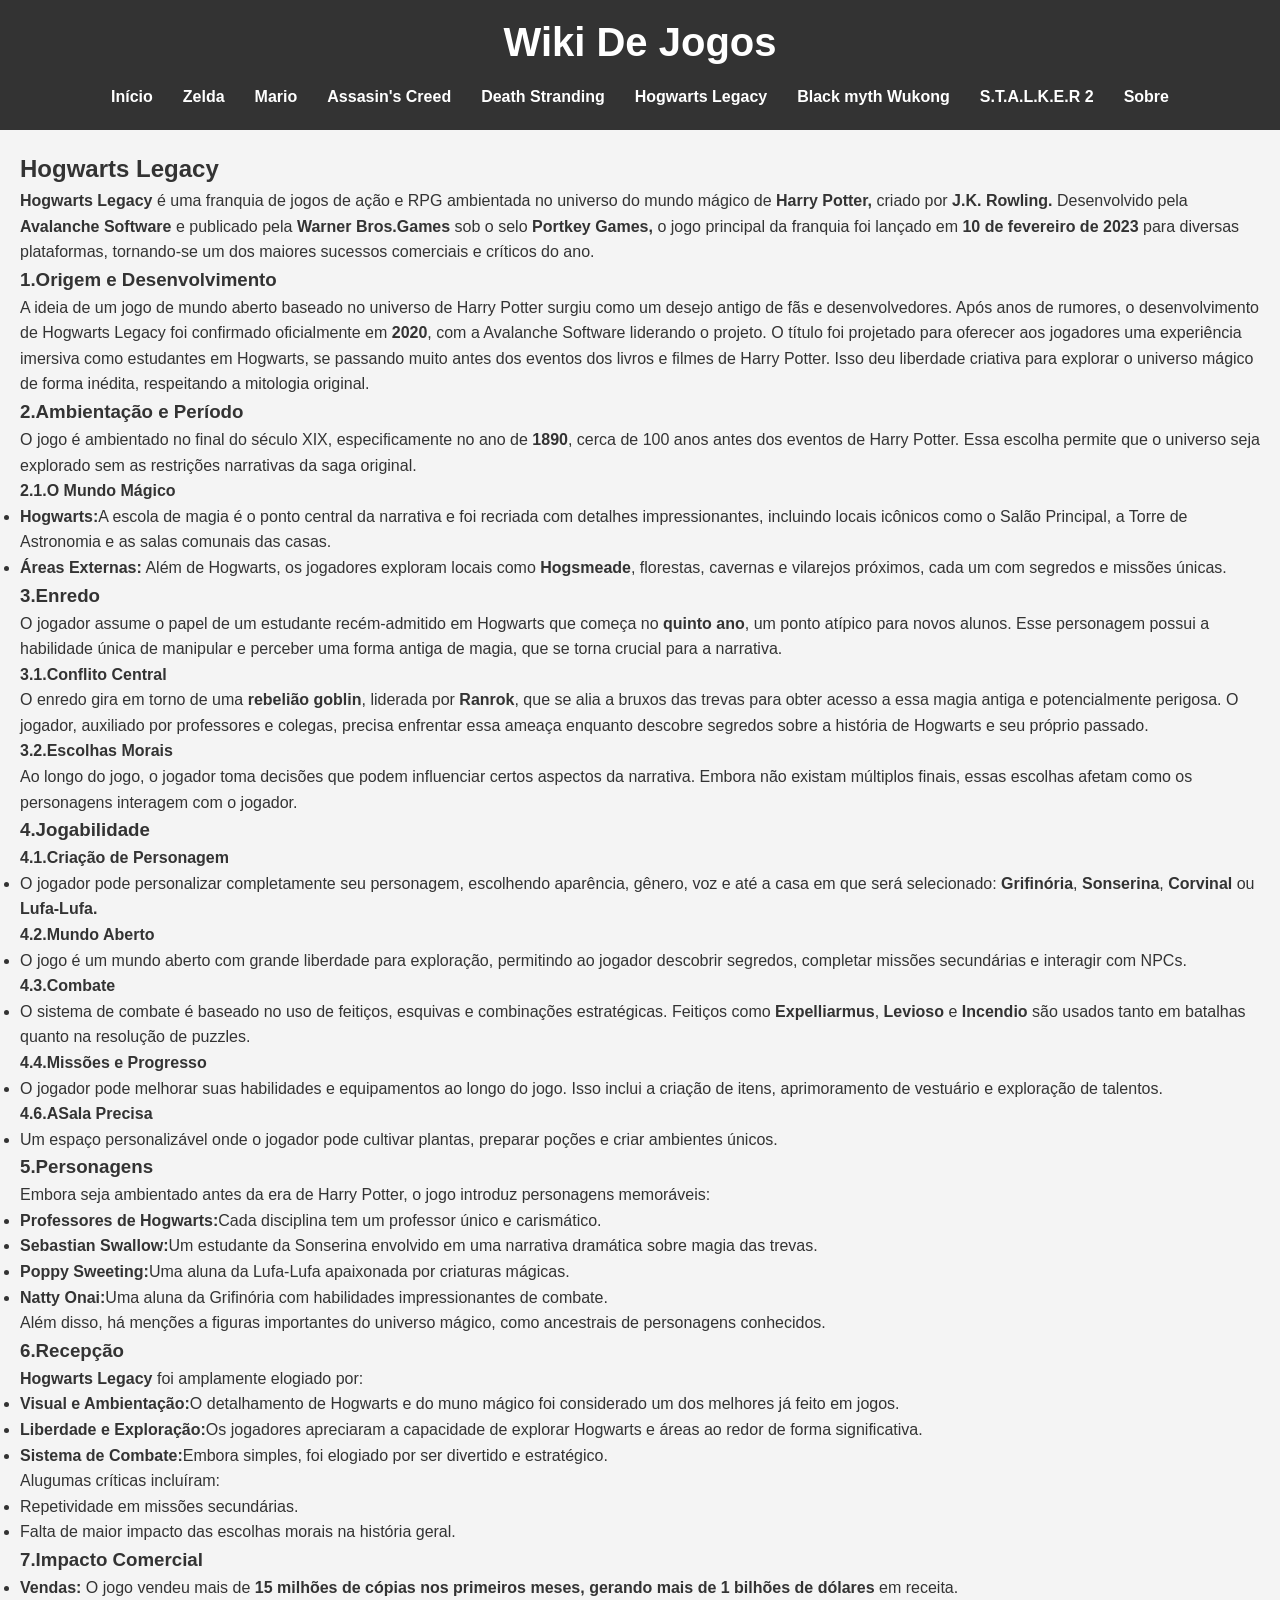
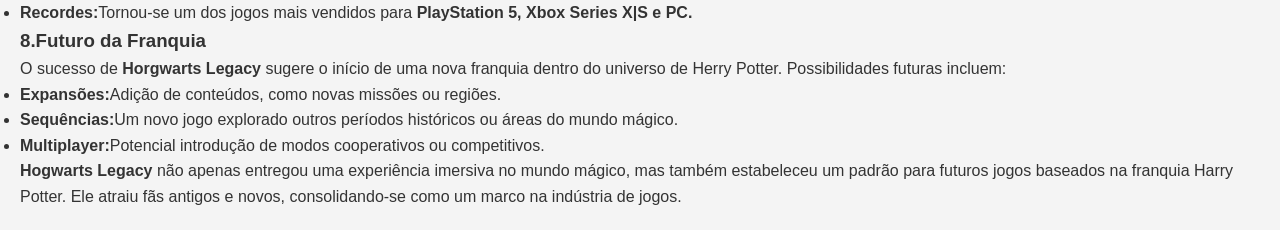
<file: desafio/site de jogos/hogwarts legacy.html>
<!DOCTYPE html>
<html lang="pt-br">
<head>
  <meta charset="UTF-8">
  <meta name="viewport" content="width=device-width, initial-scale=1.0">
  <title>Hogwarts Legacy</title>
  <link rel="stylesheet" href="style.css">
</head>
<body>
  <header>
    <h1>Wiki De Jogos</h1>
    <nav>
      <ul>
        <li><a href="index.html">Início</a></li>
        <li><a href="zelda.html">Zelda</a></li>
        <li><a href="mario.html">Mario</a></li>
        <li><a href="assasin's creed.html">Assasin's Creed</a></li>
        <li><a href="death stranding.html">Death Stranding</a></li>
        <li><a href="hogwarts legacy.html">Hogwarts Legacy</a></li>
        <li><a href="./black myth wukong.html">Black myth Wukong</a></li>
        <li><a href="./s.t.a.l.k.e.r 2.html">S.T.A.L.K.E.R 2</a></li>        
        <li><a href="#sobre">Sobre</a></li>
      </ul>
    </nav>
  </header>

  <main>
    <h2>Hogwarts Legacy</h2>
    <p>
      <strong> Hogwarts Legacy</strong> é uma franquia de jogos de ação e RPG ambientada no universo do mundo mágico de <strong>Harry Potter,</strong> criado por <strong>J.K. Rowling.</strong> Desenvolvido pela <strong>Avalanche Software</strong> e publicado pela <strong>Warner Bros.Games</strong> sob o selo <strong>Portkey Games,</strong> o jogo principal da franquia foi lançado em <strong>10 de fevereiro de 2023</strong> para diversas plataformas, tornando-se um dos maiores sucessos comerciais e críticos do ano.</p>

      <h3><strong>1.Origem e Desenvolvimento</strong></h3>
      <p>A ideia de um jogo de mundo aberto baseado no universo de Harry Potter surgiu como um desejo antigo de fãs e desenvolvedores. Após anos de rumores, o desenvolvimento de Hogwarts Legacy foi confirmado oficialmente em <strong>2020</strong>, com a Avalanche Software liderando o projeto.

        O título foi projetado para oferecer aos jogadores uma experiência imersiva como estudantes em Hogwarts, se passando muito antes dos eventos dos livros e filmes de Harry Potter. Isso deu liberdade criativa para explorar o universo mágico de forma inédita, respeitando a mitologia original.</p>

        <h3><strong>2.Ambientação e Período</strong></h3>
        <p>O jogo é ambientado no final do século XIX, especificamente no ano de <strong>1890</strong>, cerca de 100 anos antes dos eventos de Harry Potter. Essa escolha permite que o universo seja explorado sem as restrições narrativas da saga original.</p>

        <strong>2.1.O Mundo Mágico</strong>
        <ul>
        <li><strong>Hogwarts:</strong>A escola de magia é o ponto central da narrativa e foi recriada com detalhes impressionantes, incluindo locais icônicos como o Salão Principal, a Torre de Astronomia e as salas comunais das casas.</li>
        <li><strong>Áreas Externas:</strong> Além de Hogwarts, os jogadores exploram locais como <strong>Hogsmeade</strong>, florestas, cavernas e vilarejos próximos, cada um com segredos e missões únicas.</li>
        </ul>

        <h3><strong>3.Enredo</strong></h3>
        <p>O jogador assume o papel de um estudante recém-admitido em Hogwarts que começa no <strong>quinto ano</strong>, um ponto atípico para novos alunos. Esse personagem possui a habilidade única de manipular e perceber uma forma antiga de magia, que se torna crucial para a narrativa.</p>

        <strong>3.1.Conflito Central</strong>
        <p>O enredo gira em torno de uma <strong>rebelião goblin</strong>, liderada por <strong>Ranrok</strong>, que se alia a bruxos das trevas para obter acesso a essa magia antiga e potencialmente perigosa. O jogador, auxiliado por professores e colegas, precisa enfrentar essa ameaça enquanto descobre segredos sobre a história de Hogwarts e seu próprio passado.</p>

        <strong>3.2.Escolhas Morais</strong>
        <p>Ao longo do jogo, o jogador toma decisões que podem influenciar certos aspectos da narrativa. Embora não existam múltiplos finais, essas escolhas afetam como os personagens interagem com o jogador.</p>

        <h3><strong>4.Jogabilidade</strong></h3>

        <strong>4.1.Criação de Personagem</strong>
        <ul>
            <li>O jogador pode personalizar completamente seu personagem, escolhendo aparência, gênero, voz e até a casa em que será selecionado: <strong>Grifinória</strong>, <strong>Sonserina</strong>, <strong>Corvinal</strong> ou <strong>Lufa-Lufa.</strong></li>
        </ul>

        <strong>4.2.Mundo Aberto</strong>
        <ul>
            <li>O jogo é um mundo aberto com grande liberdade para exploração, permitindo ao jogador descobrir segredos, completar missões secundárias e interagir com NPCs.</li>
        </ul>

        <strong>4.3.Combate</strong>
        <ul>
            <li>O sistema de combate é baseado no uso de feitiços, esquivas e combinações estratégicas. Feitiços como <strong>Expelliarmus</strong>, <strong>Levioso</strong> e <strong>Incendio</strong> são usados tanto em batalhas quanto na resolução de puzzles.</li>
        </ul>

        <strong>4.4.Missões e Progresso</strong>
        <ul>
            <li>O jogador pode melhorar suas habilidades e equipamentos ao longo do jogo. Isso inclui a criação de itens, aprimoramento de vestuário e exploração de talentos.</li>
        </ul>

        <strong>4.6.ASala Precisa</strong>
        <ul>
            <li>Um espaço personalizável onde o jogador pode cultivar plantas, preparar poções e criar ambientes únicos.</li>
        </ul>

        <h3><strong>5.Personagens</strong></h3>
        <p>Embora seja ambientado antes da era de Harry Potter, o jogo introduz personagens memoráveis:</p>
        <ul>
            <li><strong>Professores de Hogwarts:</strong>Cada disciplina tem um professor único e carismático.</li>
            <li><strong>Sebastian Swallow:</strong>Um estudante da Sonserina envolvido em uma narrativa dramática sobre magia das trevas.</li>
            <li><strong>Poppy Sweeting:</strong>Uma aluna da Lufa-Lufa apaixonada por criaturas mágicas.</li>
            <li><strong>Natty Onai:</strong>Uma aluna da Grifinória com habilidades impressionantes de combate.</li>
        </ul>
        <p>Além disso, há menções a figuras importantes do universo mágico, como ancestrais de personagens conhecidos.</p>

        <h3><strong>6.Recepção</strong></h3>
        <p><Strong>Hogwarts Legacy</Strong> foi amplamente elogiado por:</p>
        <ul>
            <li><strong>Visual e Ambientação:</strong>O detalhamento de Hogwarts e do muno mágico foi considerado um dos melhores já feito em jogos.</li>
            <li><strong>Liberdade e Exploração:</strong>Os jogadores apreciaram a capacidade de explorar Hogwarts e áreas ao redor de forma significativa.</li>
            <li><strong>Sistema de Combate:</strong>Embora simples, foi elogiado por ser divertido e estratégico.</li>
        </ul>
        <p>Alugumas críticas incluíram:</p>
        <ul>
            <li>Repetividade em missões secundárias.</li>
            <li>Falta de maior impacto das escolhas morais na história geral.</li>
        </ul>

        <h3><Strong>7.Impacto Comercial</Strong></h3>
        <ul>
            <li><strong>Vendas:</strong> O jogo vendeu mais de <strong>15 milhões de cópias nos primeiros meses, gerando mais de <strong>1 bilhões de dólares</strong></strong> em receita.</li>
            <li><strong>Recordes:</strong>Tornou-se um dos jogos mais vendidos para <strong>PlayStation 5, Xbox Series X|S e PC.</strong></li>
        </ul>

        <h3><strong>8.Futuro da Franquia</strong></h3>
        <p>O sucesso de <strong>Horgwarts Legacy</strong> sugere o início de uma nova franquia dentro do universo de Herry Potter. Possibilidades futuras incluem:</p>
        <ul>
            <li><strong>Expansões:</strong>Adição de conteúdos, como novas missões ou regiões.</li>
            <li><strong>Sequências:</strong>Um novo jogo explorado outros períodos históricos ou áreas do mundo mágico.</li>
            <li><strong>Multiplayer:</strong>Potencial introdução de modos cooperativos ou competitivos.</li>
        </ul>
        <p><strong>Hogwarts Legacy</strong> não apenas entregou uma experiência imersiva no mundo mágico, mas também estabeleceu um padrão para futuros jogos baseados na franquia Harry Potter. Ele atraiu fãs antigos e novos, consolidando-se como um marco na indústria de jogos.</p>
  </main>
</file>
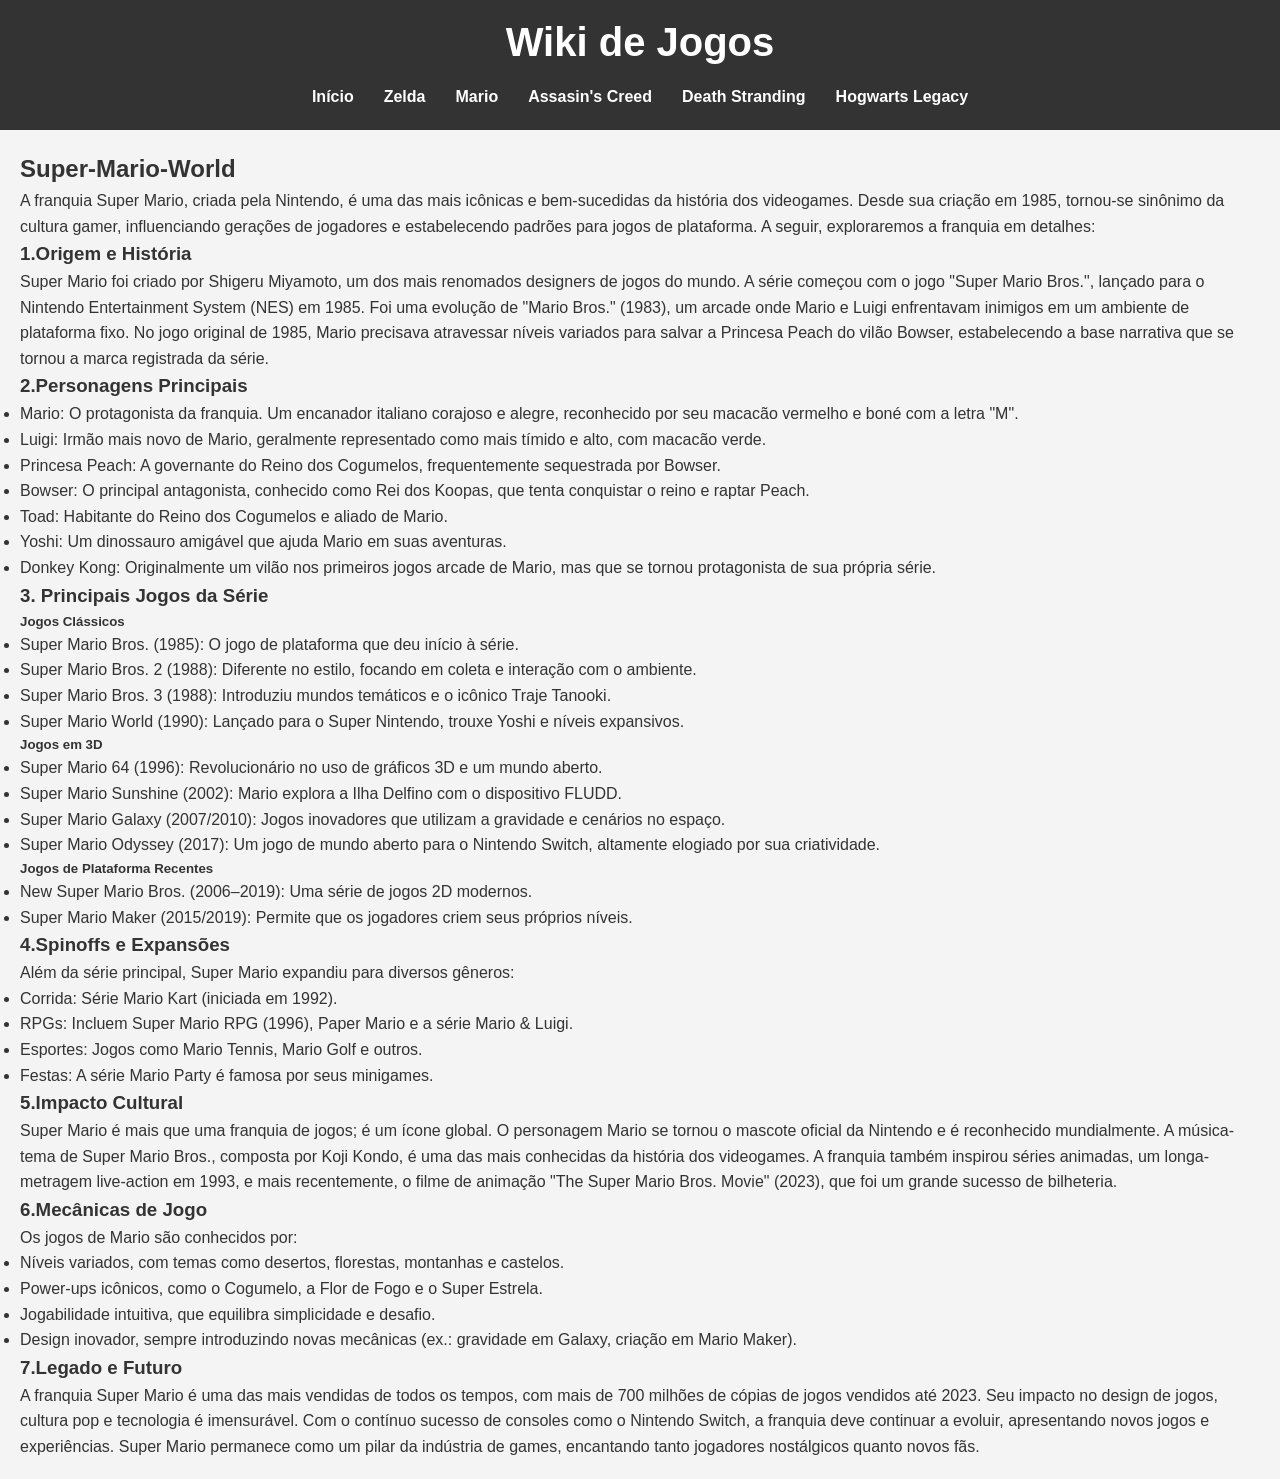
<file: desafio/site de jogos/mario.html>
<!DOCTYPE html>
<html lang="pt-br">
<head>
  <meta charset="UTF-8">
  <meta name="viewport" content="width=device-width, initial-scale=1.0">
  <title>Mario</title>
  <link rel="stylesheet" href="style.css">
</head>
<body>
  <header>
    <h1>Wiki de Jogos</h1>
    <nav>
      <ul>
        <li><a href="index.html">Início</a></li>
        <li><a href="zelda.html">Zelda</a></li>
        <li><a href="mario.html">Mario</a></li>
        <li><a href="assasin's creed.html">Assasin's Creed</a></li>
        <li><a href="death stranding.html">Death Stranding</a></li>
        <li><a href="hogwarts legacy.html">Hogwarts Legacy</a></li>
      </ul>
    </nav>
  </header>

      <main>
        <h2>Super-Mario-World</h2>
        <p>A franquia Super Mario, criada pela Nintendo, é uma das mais icônicas e bem-sucedidas da história dos videogames. Desde sua criação em 1985, tornou-se sinônimo da cultura gamer, influenciando gerações de jogadores e estabelecendo padrões para jogos de plataforma. A seguir, exploraremos a franquia em detalhes:</p>
        <h3>1.Origem e História</h3>
        <p>Super Mario foi criado por Shigeru Miyamoto, um dos mais renomados designers de jogos do mundo. A série começou com o jogo "Super Mario Bros.", lançado para o Nintendo Entertainment System (NES) em 1985. Foi uma evolução de "Mario Bros." (1983), um arcade onde Mario e Luigi enfrentavam inimigos em um ambiente de plataforma fixo.

            No jogo original de 1985, Mario precisava atravessar níveis variados para salvar a Princesa Peach do vilão Bowser, estabelecendo a base narrativa que se tornou a marca registrada da série.</p>
            <h3>2.Personagens Principais</h3>
            <ul>
                <li>Mario: O protagonista da franquia. Um encanador italiano corajoso e alegre, reconhecido por seu macacão vermelho e boné com a letra "M".</li>
                <li>Luigi: Irmão mais novo de Mario, geralmente representado como mais tímido e alto, com macacão verde.</li>
                <li>Princesa Peach: A governante do Reino dos Cogumelos, frequentemente sequestrada por Bowser.</li>
                <li>Bowser: O principal antagonista, conhecido como Rei dos Koopas, que tenta conquistar o reino e raptar Peach.</li>
                <li>Toad: Habitante do Reino dos Cogumelos e aliado de Mario.</li>
                <li>Yoshi: Um dinossauro amigável que ajuda Mario em suas aventuras.</li>
                <li>Donkey Kong: Originalmente um vilão nos primeiros jogos arcade de Mario, mas que se tornou protagonista de sua própria série.</li>
            </ul>
            <h3>3. Principais Jogos da Série</h3>
            <h5>Jogos Clássicos</h5>
            <ul>
                <li>Super Mario Bros. (1985): O jogo de plataforma que deu início à série.</li>
                <li>Super Mario Bros. 2 (1988): Diferente no estilo, focando em coleta e interação com o ambiente.</li>
                <li>Super Mario Bros. 3 (1988): Introduziu mundos temáticos e o icônico Traje Tanooki.</li>
                <li>Super Mario World (1990): Lançado para o Super Nintendo, trouxe Yoshi e níveis expansivos.</li>
            </ul>
            <h5>Jogos em 3D</h5>
            <ul>
                <li>Super Mario 64 (1996): Revolucionário no uso de gráficos 3D e um mundo aberto.</li>
                <li>Super Mario Sunshine (2002): Mario explora a Ilha Delfino com o dispositivo FLUDD.</li>
                <li>Super Mario Galaxy (2007/2010): Jogos inovadores que utilizam a gravidade e cenários no espaço.</li>
                <li>Super Mario Odyssey (2017): Um jogo de mundo aberto para o Nintendo Switch, altamente elogiado por sua criatividade.</li>
            </ul>
            <h5>Jogos de Plataforma Recentes</h5>
            <ul>
                <li>New Super Mario Bros. (2006–2019): Uma série de jogos 2D modernos.</li>
                <li>Super Mario Maker (2015/2019): Permite que os jogadores criem seus próprios níveis.</li>
            </ul>
            <h3>4.Spinoffs e Expansões</h3>
            <p>Além da série principal, Super Mario expandiu para diversos gêneros:</p>
            <ul>
                <li>Corrida: Série Mario Kart (iniciada em 1992).</li>
                <li>RPGs: Incluem Super Mario RPG (1996), Paper Mario e a série Mario & Luigi.</li>
                <li>Esportes: Jogos como Mario Tennis, Mario Golf e outros.</li>
                <li>Festas: A série Mario Party é famosa por seus minigames.</li>
            </ul>
            <h3>5.Impacto Cultural</h3>
            <p>Super Mario é mais que uma franquia de jogos; é um ícone global. O personagem Mario se tornou o mascote oficial da Nintendo e é reconhecido mundialmente. A música-tema de Super Mario Bros., composta por Koji Kondo, é uma das mais conhecidas da história dos videogames.

                A franquia também inspirou séries animadas, um longa-metragem live-action em 1993, e mais recentemente, o filme de animação "The Super Mario Bros. Movie" (2023), que foi um grande sucesso de bilheteria.</p>
                <h3>6.Mecânicas de Jogo</h3>
                <p>Os jogos de Mario são conhecidos por:</p>
                <ul>
                    <li>Níveis variados, com temas como desertos, florestas, montanhas e castelos.</li>
                    <li>Power-ups icônicos, como o Cogumelo, a Flor de Fogo e o Super Estrela.</li>
                    <li>Jogabilidade intuitiva, que equilibra simplicidade e desafio.</li>
                    <li>Design inovador, sempre introduzindo novas mecânicas (ex.: gravidade em Galaxy, criação em Mario Maker).</li>
                </ul>
                <h3>7.Legado e Futuro</h3>
                <p>A franquia Super Mario é uma das mais vendidas de todos os tempos, com mais de 700 milhões de cópias de jogos vendidos até 2023. Seu impacto no design de jogos, cultura pop e tecnologia é imensurável.

                  Com o contínuo sucesso de consoles como o Nintendo Switch, a franquia deve continuar a evoluir, apresentando novos jogos e experiências. Super Mario permanece como um pilar da indústria de games, encantando tanto jogadores nostálgicos quanto novos fãs.</p>
      </main>
</body>
</html>
</file>
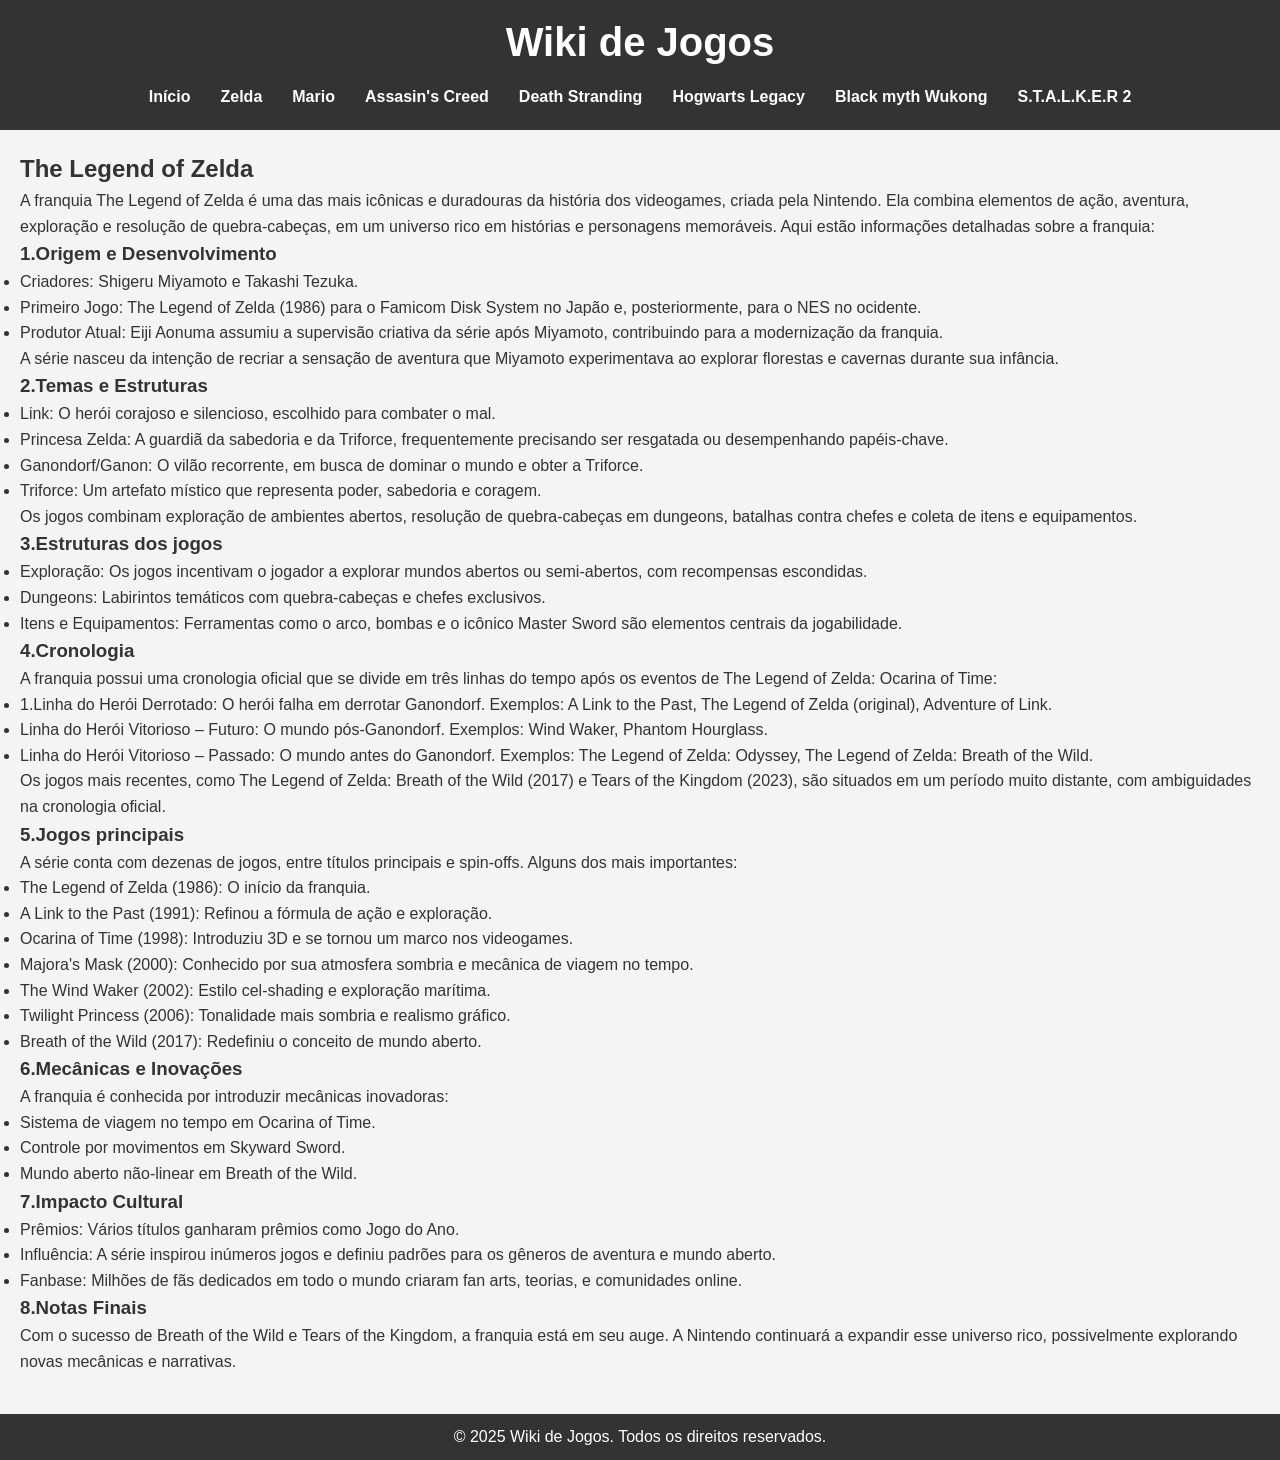
<file: desafio/site de jogos/zelda.html>
<!DOCTYPE html>
<html lang="pt-br">
<head>
  <meta charset="UTF-8">
  <meta name="viewport" content="width=device-width, initial-scale=1.0">
  <title>Zelda</title>
  <link rel="stylesheet" href="style.css">
</head>
<body>
  <header>
    <h1>Wiki de Jogos</h1>
    <nav>
      <ul>
        <li><a href="index.html">Início</a></li>
        <li><a href="zelda.html">Zelda</a></li>
        <li><a href="mario.html">Mario</a></li>
        <li><a href="assasin's creed.html">Assasin's Creed</a></li>
        <li><a href="death stranding.html">Death Stranding</a></li>
        <li><a href="hogwarts legacy.html">Hogwarts Legacy</a></li>
        <li><a href="./black myth wukong.html">Black myth Wukong</a></li>
        <li><a href="./s.t.a.l.k.e.r 2.html">S.T.A.L.K.E.R 2</a></li>
      </ul>
    </nav>
  </header>

  <main>
    <h2>The Legend of Zelda</h2>
    <p>A franquia The Legend of Zelda é uma das mais icônicas e duradouras da história dos videogames, criada pela Nintendo. Ela combina elementos de ação, aventura, exploração e resolução de quebra-cabeças, em um universo rico em histórias e personagens memoráveis. Aqui estão informações detalhadas sobre a franquia:
        <ul>
            <h3>1.Origem e Desenvolvimento</h3>
          <li>Criadores: Shigeru Miyamoto e Takashi Tezuka.</li>
          <li>Primeiro Jogo: The Legend of Zelda (1986) para o Famicom Disk System no Japão e, posteriormente, para o NES no ocidente.</li>
          <li>Produtor Atual: Eiji Aonuma assumiu a supervisão criativa da série após Miyamoto, contribuindo para a modernização da franquia.</li>
        </ul>
    </p>
    <p>A série nasceu da intenção de recriar a sensação de aventura que Miyamoto experimentava ao explorar florestas e cavernas durante sua infância.</p>
    <h3>2.Temas e Estruturas</h3>
    <ul>
        <li>Link: O herói corajoso e silencioso, escolhido para combater o mal.</li>
        <li>Princesa Zelda: A guardiã da sabedoria e da Triforce, frequentemente precisando ser resgatada ou desempenhando papéis-chave.</li>
        <li>Ganondorf/Ganon: O vilão recorrente, em busca de dominar o mundo e obter a Triforce.</li>
        <li>Triforce: Um artefato místico que representa poder, sabedoria e coragem.</li>
    </ul>
    <p>Os jogos combinam exploração de ambientes abertos, resolução de quebra-cabeças em dungeons, batalhas contra chefes e coleta de itens e equipamentos.</p>
    <h3>3.Estruturas dos jogos</h3>
        <ul>
            <li>Exploração: Os jogos incentivam o jogador a explorar mundos abertos ou semi-abertos, com recompensas escondidas.</li>
            <li>Dungeons: Labirintos temáticos com quebra-cabeças e chefes exclusivos.</li>
            <li>Itens e Equipamentos: Ferramentas como o arco, bombas e o icônico Master Sword são elementos centrais da jogabilidade.</li>
        </ul>
        <h3>4.Cronologia</h3>
        <p>A franquia possui uma cronologia oficial que se divide em três linhas do tempo após os eventos de The Legend of Zelda: Ocarina of Time:</p>
        <ul>
            <li>1.Linha do Herói Derrotado: O herói falha em derrotar Ganondorf. Exemplos: A Link to the Past, The Legend of Zelda (original), Adventure of Link.</li>
            <li>Linha do Herói Vitorioso – Futuro: O mundo pós-Ganondorf. Exemplos: Wind Waker, Phantom Hourglass.</li>
            <li>Linha do Herói Vitorioso – Passado: O mundo antes do Ganondorf. Exemplos: The Legend of Zelda: Odyssey, The Legend of Zelda: Breath of the Wild.</li>
        </ul>
        <p>Os jogos mais recentes, como The Legend of Zelda: Breath of the Wild (2017) e Tears of the Kingdom (2023), são situados em um período muito distante, com ambiguidades na cronologia oficial.</p>
        <h3>5.Jogos principais</h3>
        <p>A série conta com dezenas de jogos, entre títulos principais e spin-offs. Alguns dos mais importantes:</p>
        <ul>
            <li>The Legend of Zelda (1986): O início da franquia.</li>
            <li>A Link to the Past (1991): Refinou a fórmula de ação e exploração.</li>
            <li>Ocarina of Time (1998): Introduziu 3D e se tornou um marco nos videogames.</li>
            <li>Majora's Mask (2000): Conhecido por sua atmosfera sombria e mecânica de viagem no tempo.</li>
            <li>The Wind Waker (2002): Estilo cel-shading e exploração marítima.</li>
            <li>Twilight Princess (2006): Tonalidade mais sombria e realismo gráfico.</li>
            <li>Breath of the Wild (2017): Redefiniu o conceito de mundo aberto.</li>
        </ul>
        <h3>6.Mecânicas e Inovações</h3>
        <p>A franquia é conhecida por introduzir mecânicas inovadoras:</p>
        <ul>
            <li>Sistema de viagem no tempo em Ocarina of Time.</li>
            <li>Controle por movimentos em Skyward Sword.</li>
            <li>Mundo aberto não-linear em Breath of the Wild.</li>
        </ul>
        <h3>7.Impacto Cultural</h3>
        <ul>
            <li>Prêmios: Vários títulos ganharam prêmios como Jogo do Ano.</li>
            <li>Influência: A série inspirou inúmeros jogos e definiu padrões para os gêneros de aventura e mundo aberto.</li>
            <li>Fanbase: Milhões de fãs dedicados em todo o mundo criaram fan arts, teorias, e comunidades online.</li>
        </ul>
        <h3>8.Notas Finais</h3>
        <p>Com o sucesso de Breath of the Wild e Tears of the Kingdom, a franquia está em seu auge. A Nintendo continuará a expandir esse universo rico, possivelmente explorando novas mecânicas e narrativas.</p>
  </main>

  <footer>
    <p>© 2025 Wiki de Jogos. Todos os direitos reservados.</p>
  </footer>
</body>
</html>
</file>
<file: 1_SITE_SIMPLES.md/style.css>
/* Resetando estilos padrão */
* {
  margin: 0;
  padding: 0;
  box-sizing: border-box;
}

/* Estilizando o corpo */
body {
  font-family: Arial, sans-serif;
  line-height: 1.6;
  background-color: #f4f4f4;
  color: #333;
}

/* Estilizando o cabeçalho */
header {
  background-color: #333;
  color: #fff;
  padding: 10px 0;
  text-align: center;
}

header h1 {
  margin: 0;
}

/* Estilizando a área do container */
.container {
  display: flex;
  max-width: 1200px;
  margin: 20px auto;
}

/* Estilizando a barra lateral */
aside {
  width: 250px;
  background-color: #ddd;
  padding: 20px;
}

aside ul {
  list-style: none;
}

aside ul li {
  margin-bottom: 10px;
}

aside ul li a {
  text-decoration: none;
  color: #333;
}

/* Estilizando o conteúdo principal */
main {
  flex: 1;
  background-color: #fff;
  padding: 20px;
  margin-left: 20px;
}

/* Estilizando o rodapé */
footer {
  background-color: #333;
  color: #fff;
  text-align: center;
  padding: 10px 0;
  position: absolute;
  bottom: 0;
  width: 100%;
}
</file>
<file: desafio/site de jogos/style.css>
/* Reset básico */
* {
    margin: 0;
    padding: 0;
    box-sizing: border-box;
  }
  
  body {
    font-family: Arial, sans-serif;
    line-height: 1.6;
    color: #333;
    background-color: #f4f4f4;
  }
  
  header {
    background-color: #333;
    color: #fff;
    padding: 10px 20px;
    text-align: center;
  }
  
  header h1 {
    font-size: 2.5em;
  }
  
  nav ul {
    list-style: none;
    display: flex;
    justify-content: center;
    padding: 10px;
  }
  
  nav ul li {
    margin: 0 15px;
  }
  
  nav ul li a {
    color: #fff;
    text-decoration: none;
    font-weight: bold;
  }
  
  main {
    padding: 20px;
  }
  
  section {
    margin-bottom: 20px;
  }
  
  .grid {
    display: flex;
    gap: 20px;
    justify-content: center;
    flex-wrap: wrap;
  }
  
  .card {
    background: #fff;
    border: 1px solid #ddd;
    border-radius: 8px;
    box-shadow: 0 2px 5px rgba(0, 0, 0, 0.1);
    overflow: hidden;
    width: 300px;
    text-align: center;
  }
  
  .card img {
    width: 100%;
    height: auto;
  }
  
  .card h4 {
    margin: 10px 0;
    font-size: 1.2em;
  }
  
  .card p {
    padding: 0 10px;
    font-size: 0.9em;
    color: #555;
  }
  
  .card .btn {
    display: inline-block;
    margin: 10px 0;
    padding: 10px 20px;
    background-color: #007bff;
    color: #fff;
    text-decoration: none;
    border-radius: 5px;
    transition: background-color 0.3s;
  }
  
  .card .btn:hover {
    background-color: #0056b3;
  }
  
  footer {
    text-align: center;
    padding: 10px;
    background: #333;
    color: #fff;
    margin-top: 20px;
  }
</file>
